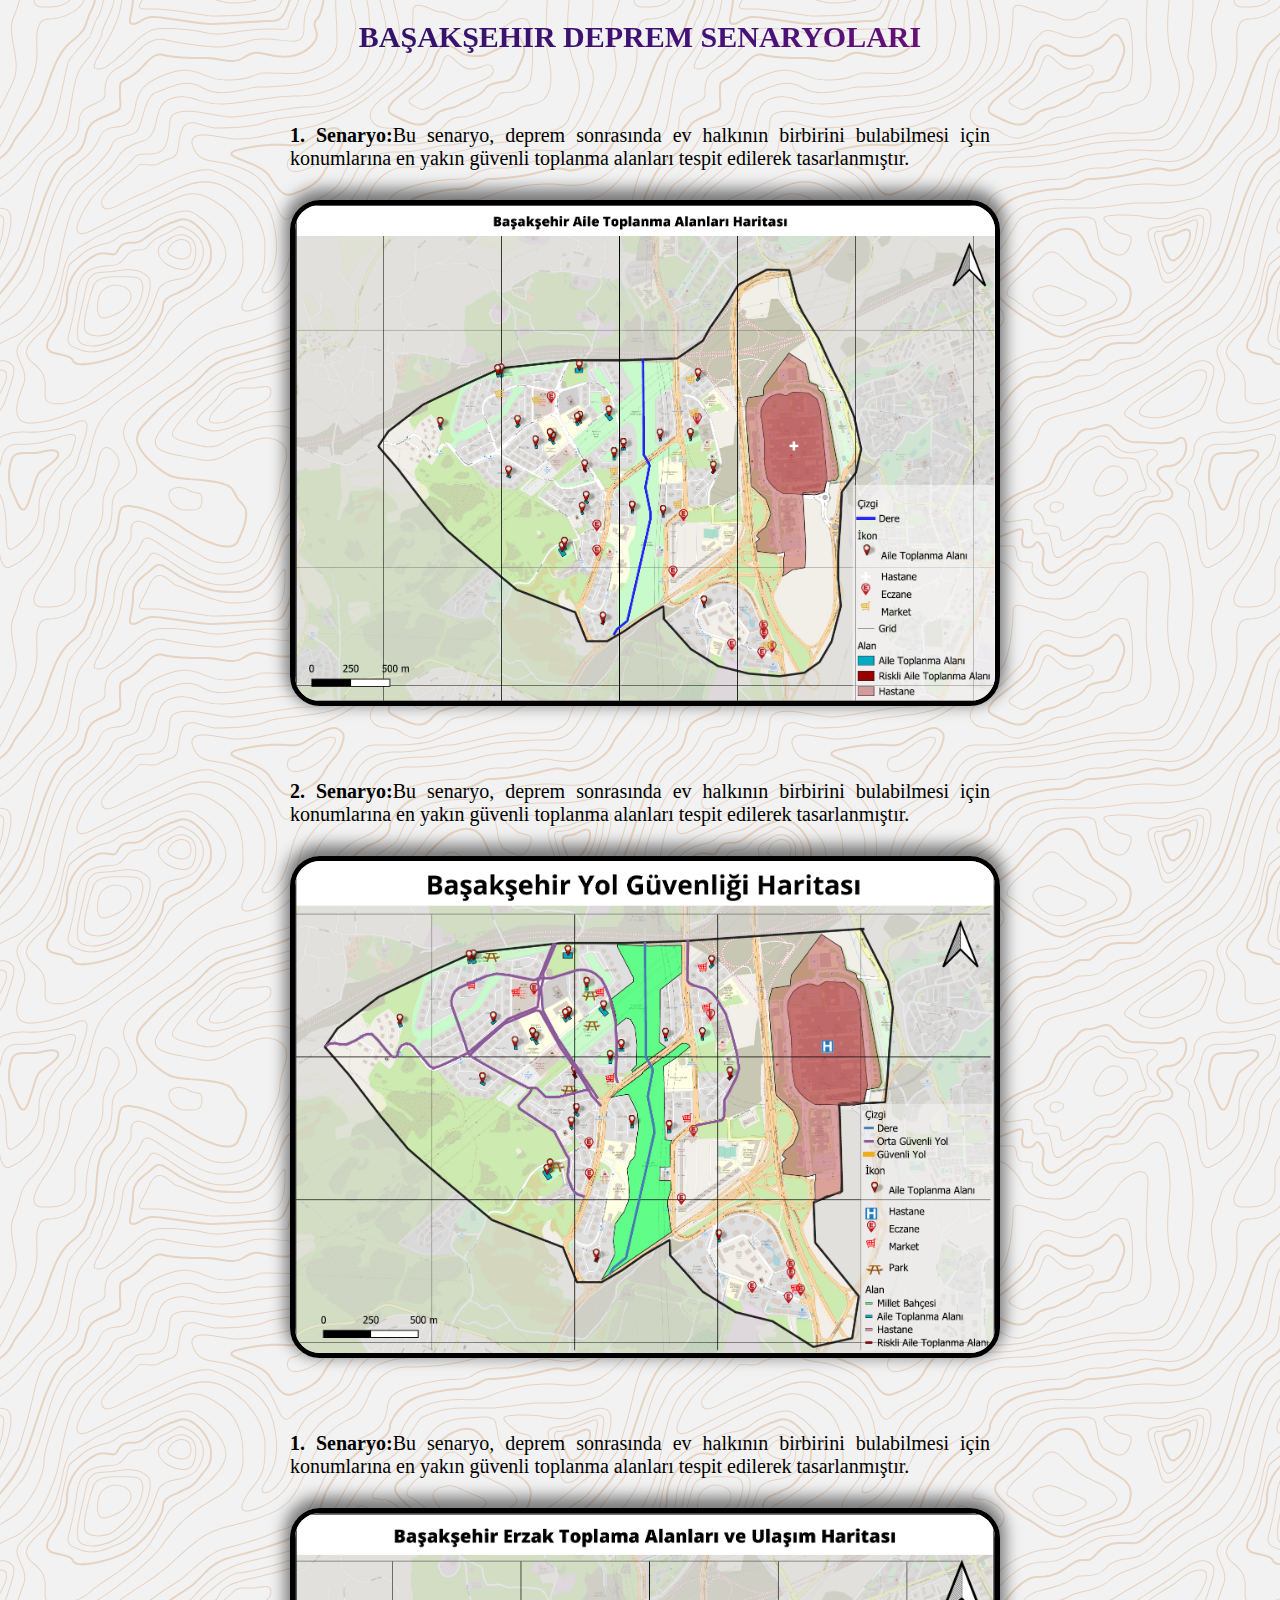
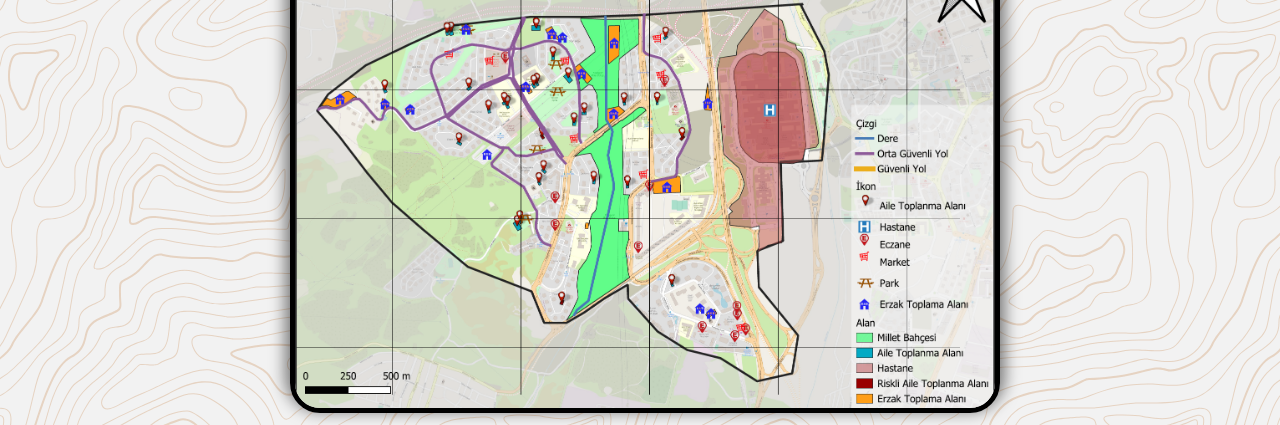
<file: main.html>
<!DOCTYPE html>
<html lang="en">
<head>
  <meta charset="UTF-8">
  <meta http-equiv="X-UA-Compatible" content="IE=edge">
  <meta name="viewport" content="width=device-width, initial-scale=1.0">
  <title>Depremden Kaçış</title>
  <link rel="stylesheet" type="text/css" href="index.css" />
</head>
<body>
  <h1 class="header">Başakşehir Deprem Senaryoları</h1>
  
  <div class="maps">
    <p class="st1"> <strong>1. Senaryo:</strong>Bu senaryo, deprem sonrasında ev halkının birbirini bulabilmesi için konumlarına en yakın güvenli toplanma alanları tespit edilerek tasarlanmıştır.</p>
    <img class="s1" src="Scenario1.png" />
    <p class="st1"> <strong>2. Senaryo:</strong>Bu senaryo, deprem sonrasında ev halkının birbirini bulabilmesi için konumlarına en yakın güvenli toplanma alanları tespit edilerek tasarlanmıştır.</p>
    <img class="s1" src="Scenario2.png" />
    <p class="st1"> <strong>1. Senaryo:</strong>Bu senaryo, deprem sonrasında ev halkının birbirini bulabilmesi için konumlarına en yakın güvenli toplanma alanları tespit edilerek tasarlanmıştır.</p>
    <img class="s1" src="Scenario3.png" />
  </div>
</body>
</html>
</file>
<file: index.css>
body {
  background-color: #f2f2f2;
background-image: url("data:image/svg+xml,%3Csvg xmlns='http://www.w3.org/2000/svg' width='600' height='600' viewBox='0 0 600 600'%3E%3Cpath fill='%23bc600e' fill-opacity='0.21' d='M600 325.1v-1.17c-6.5 3.83-13.06 7.64-14.68 8.64-10.6 6.56-18.57 12.56-24.68 19.09-5.58 5.95-12.44 10.06-22.42 14.15-1.45.6-2.96 1.2-4.83 1.9l-4.75 1.82c-9.78 3.75-14.8 6.27-18.98 10.1-4.23 3.88-9.65 6.6-16.77 8.84-1.95.6-3.99 1.17-6.47 1.8l-6.14 1.53c-5.29 1.35-8.3 2.37-10.54 3.78-3.08 1.92-6.63 3.26-12.74 5.03a384.1 384.1 0 0 1-4.82 1.36c-2.04.58-3.6 1.04-5.17 1.52a110.03 110.03 0 0 0-11.2 4.05c-2.7 1.15-5.5 3.93-8.78 8.4a157.68 157.68 0 0 0-6.15 9.2c-5.75 9.07-7.58 11.74-10.24 14.51a50.97 50.97 0 0 1-4.6 4.22c-2.33 1.9-10.39 7.54-11.81 8.74a14.68 14.68 0 0 0-3.67 4.15c-1.24 2.3-1.9 4.57-2.78 8.87-2.17 10.61-3.52 14.81-8.2 22.1-4.07 6.33-6.8 9.88-9.83 12.99-.47.48-.95.96-1.5 1.48l-3.75 3.56c-1.67 1.6-3.18 3.12-4.86 4.9a42.44 42.44 0 0 0-9.89 16.94c-2.5 8.13-2.72 15.47-1.76 27.22.47 5.82.51 6.36.51 8.18 0 10.51.12 17.53.63 25.78.24 4.05.56 7.8.97 11.22h.9c-1.13-9.58-1.5-21.83-1.5-37 0-1.86-.04-2.4-.52-8.26-.94-11.63-.72-18.87 1.73-26.85a41.44 41.44 0 0 1 9.65-16.55c1.67-1.76 3.18-3.27 4.83-4.85.63-.6 3.13-2.96 3.75-3.57a71.6 71.6 0 0 0 1.52-1.5c3.09-3.16 5.86-6.76 9.96-13.15 4.77-7.42 6.15-11.71 8.34-22.44.86-4.21 1.5-6.4 2.68-8.6.68-1.25 1.79-2.48 3.43-3.86 1.38-1.15 9.43-6.8 11.8-8.72 1.71-1.4 3.26-2.81 4.7-4.3 2.72-2.85 4.56-5.54 10.36-14.67a156.9 156.9 0 0 1 6.1-9.15c3.2-4.33 5.9-7.01 8.37-8.07 3.5-1.5 7.06-2.77 11.1-4.02a233.84 233.84 0 0 1 7.6-2.2l2.38-.67c6.19-1.79 9.81-3.16 12.98-5.15 2.14-1.33 5.08-2.33 10.27-3.65l6.14-1.53c2.5-.63 4.55-1.2 6.52-1.82 7.24-2.27 12.79-5.06 17.15-9.05 4.05-3.72 9-6.2 18.66-9.9l4.75-1.82c1.87-.72 3.39-1.31 4.85-1.91 10.1-4.15 17.07-8.32 22.76-14.4 6.05-6.45 13.95-12.4 24.49-18.92 1.56-.96 7.82-4.6 14.15-8.33v-64.58c-4 8.15-8.52 14.85-12.7 17.9-2.51 1.82-5.38 4.02-9.04 6.92a1063.87 1063.87 0 0 0-6.23 4.98l-1.27 1.02a2309.25 2309.25 0 0 1-4.87 3.9c-7.55 6-12.9 10.05-17.61 13.19-3.1 2.06-3.86 2.78-8.06 7.13-5.84 6.07-11.72 8.62-29.15 10.95-11.3 1.5-20.04 4.91-30.75 11.07-1.65.94-7.27 4.27-6.97 4.1-2.7 1.58-4.69 2.69-6.64 3.66-5.63 2.8-10.47 4.17-15.71 4.17-17.13 0-41.44 11.51-51.63 22.83-12.05 13.4-31.42 27.7-45.25 31.16-7.4 1.85-11.85 7.05-14.04 14.69-1.26 4.4-1.58 8.28-1.58 13.82 0 .82.01.98.24 3.63.45 5.18.35 8.72-.77 13.26-1.53 6.2-4.89 12.6-10.59 19.43-13.87 16.65-22.88 46.58-22.88 71.68 0 2.39.02 4.26.06 8.75.12 10.8.1 15.8-.22 21.95-.56 11.18-2.09 20.73-5 29.3h-1.05c2.94-8.56 4.49-18.12 5.05-29.35.31-6.13.34-11.1.22-21.9-.04-4.48-.06-6.36-.06-8.75 0-25.32 9.07-55.47 23.12-72.32 5.6-6.72 8.88-12.99 10.38-19.03 1.09-4.4 1.18-7.85.74-12.93-.23-2.7-.24-2.86-.24-3.72 0-5.62.32-9.57 1.62-14.1 2.28-7.95 6.97-13.44 14.76-15.39 13.6-3.4 32.82-17.59 44.75-30.84C409 360.14 433.58 348.5 451 348.5c5.07 0 9.77-1.33 15.26-4.07 1.93-.96 3.9-2.05 6.58-3.62-.3.18 5.33-3.16 6.98-4.11 10.82-6.21 19.66-9.67 31.11-11.2 17.23-2.3 22.9-4.75 28.57-10.64 4.25-4.41 5.04-5.16 8.22-7.28 4.68-3.11 10.01-7.14 17.55-13.14a1113.33 1113.33 0 0 0 4.86-3.89l1.28-1.02a4668.54 4668.54 0 0 1 6.23-4.98c3.67-2.9 6.55-5.12 9.07-6.95 4.37-3.19 9.16-10.56 13.29-19.4v66.9zm0-116.23c-.62.01-1.27.06-1.95.13-6.13.63-13.83 3.45-21.83 7.45-3.64 1.82-8.46 2.67-14.17 2.71-4.7.04-9.72-.47-14.73-1.33-1.7-.3-3.26-.61-4.67-.93a31.55 31.55 0 0 0-3.55-.57 273.4 273.4 0 0 0-16.66-.88c-10.42-.16-17.2.74-17.97 2.73-.38.97.6 2.55 3.03 4.87 1.01.97 2.22 2.03 4.04 3.55a1746.07 1746.07 0 0 0 4.79 4.02c1.39 1.2 3.1 1.92 5.5 2.5.7.16.86.2 2.64.54 3.53.7 5.03 1.25 6.15 2.63 1.41 1.76 1.4 4.54-.15 8.88-2.44 6.83-5.72 10.05-10.19 10.33-3.63.23-7.6-1.29-14.52-5.06-4.53-2.47-6.82-7.3-8.32-15.26-.17-.87-.32-1.78-.5-2.86l-.43-2.76c-1.05-6.58-1.9-9.2-3.73-10.11-.81-.4-1.59-.74-2.36-1-2.27-.77-4.6-1.02-8.1-.92-2.29.07-14.7 1-13.77.93-20.55 1.37-28.8 5.05-37.09 14.99a133.07 133.07 0 0 0-4.25 5.44l-2.3 3.09-2.51 3.32c-4.1 5.36-7.06 8.48-10.39 11.12-.65.52-1.33 1.04-2.13 1.62l-4.11 2.94a106.8 106.8 0 0 0-5.16 3.99c-4.55 3.74-9.74 8.6-16.25 15.38-8.25 8.58-11.78 13.54-11.7 15.95.07 1.65 1.64 2.11 6.79 2.38 1.61.09 2.15.12 2.98.2 2.95.24 5.09.73 6.81 1.68 7.48 4.15 11.63 7.26 13.95 11.58 3.3 6.15.8 12.88-8.89 20.26-8.28 6.3-11.1 10.37-11.31 14.96-.06 1.17 0 1.93.26 4.43.69 6.47.25 10.65-2.8 17.42a44.23 44.23 0 0 1-4.16 7.53c-2.82 3.97-5.47 5.74-10.6 7.69-.43.16-3.34 1.23-4.27 1.59-1.8.68-3.38 1.36-5.01 2.14-4.18 2-8.4 4.6-13.1 8.24-8.44 6.51-13.23 14.56-15.98 25.06-1.1 4.2-1.55 6.81-2.8 15.21-1.26 8.6-2.17 12.64-4.08 16.55-2.1 4.28-11.93 26.59-12.97 28.88a382.7 382.7 0 0 1-6.37 13.41c-4.07 8.11-7.61 14.07-10.73 17.81-5.38 6.46-8.98 14.37-13.77 28.42a810.14 810.14 0 0 0-1.89 5.6c-1.8 5.35-2.96 8.6-4.26 11.85-6.13 15.32-25.43 26.31-46.46 26.31-11.2 0-20.58-2.74-31.02-8.55-5.6-3.13-4.55-2.42-22.26-14.54-14.33-9.8-17.7-10.73-20.47-6.9-.37.5-1.81 2.74-1.83 2.77a52.24 52.24 0 0 1-4.94 5.9c-.73.79-5.52 5.87-6.97 7.45-2.38 2.6-4.3 4.81-5.98 6.93a45.6 45.6 0 0 0-5.08 7.66c-1.29 2.57-1.9 5.25-2.66 10.6a997.6 997.6 0 0 1-.46 3.18h-1l.47-3.32c.77-5.45 1.4-8.2 2.75-10.9a46.54 46.54 0 0 1 5.2-7.84c1.7-2.14 3.63-4.38 6.03-6.98 1.45-1.59 6.24-6.68 6.96-7.46a51.58 51.58 0 0 0 4.84-5.78s1.47-2.26 1.86-2.8c3.25-4.5 7.08-3.44 21.84 6.67 17.67 12.08 16.62 11.38 22.19 14.48 10.3 5.73 19.5 8.43 30.53 8.43 20.65 0 39.57-10.77 45.54-25.69a219.7 219.7 0 0 0 4.24-11.8 6752.32 6752.32 0 0 0 1.88-5.6c4.83-14.16 8.47-22.14 13.96-28.73 3.05-3.66 6.56-9.57 10.6-17.61 1.97-3.93 4.04-8.31 6.35-13.38 1.03-2.28 10.88-24.61 12.98-28.91 1.85-3.79 2.75-7.76 4-16.25 1.24-8.44 1.7-11.07 2.81-15.32 2.8-10.7 7.71-18.94 16.33-25.6a73.18 73.18 0 0 1 13.29-8.35c1.66-.8 3.27-1.48 5.08-2.18.94-.36 3.86-1.43 4.28-1.59 4.95-1.88 7.44-3.55 10.14-7.33 1.35-1.9 2.68-4.3 4.06-7.37 2.97-6.58 3.39-10.59 2.72-16.9a27.13 27.13 0 0 1-.27-4.58c.22-4.94 3.21-9.24 11.7-15.7 9.33-7.11 11.66-13.34 8.62-19-2.2-4.09-6.25-7.12-13.55-11.17-1.57-.88-3.6-1.33-6.42-1.57-.8-.07-1.34-.1-2.95-.19-5.77-.3-7.63-.85-7.72-3.34-.1-2.81 3.5-7.87 11.97-16.69 6.53-6.8 11.75-11.69 16.33-15.45 1.79-1.47 3.42-2.72 5.2-4.03l4.12-2.94c.79-.58 1.46-1.08 2.1-1.59 3.26-2.6 6.16-5.65 10.21-10.94a383.2 383.2 0 0 0 2.5-3.32l2.31-3.09c1.8-2.39 3.04-4 4.29-5.48 8.47-10.17 16.98-13.96 37.27-15.3-.44.02 12-.9 14.32-.98 3.62-.1 6.05.16 8.46.98.8.27 1.62.62 2.47 1.04 2.27 1.14 3.17 3.87 4.27 10.85l.44 2.76c.17 1.07.33 1.97.5 2.83 1.44 7.69 3.62 12.29 7.8 14.57 6.76 3.68 10.6 5.15 13.99 4.94 4-.25 6.99-3.17 9.3-9.67 1.45-4.04 1.46-6.49.32-7.92-.9-1.12-2.28-1.62-5.57-2.27a55.8 55.8 0 0 1-2.67-.55c-2.54-.6-4.39-1.4-5.93-2.71a252.63 252.63 0 0 0-4.78-4.01 84.35 84.35 0 0 1-4.08-3.6c-2.73-2.6-3.86-4.43-3.28-5.95 1.02-2.64 7.82-3.54 18.93-3.37a230.56 230.56 0 0 1 16.73.88c2.76.39 3.2.49 3.68.6 1.4.3 2.95.62 4.62.91a82.9 82.9 0 0 0 14.56 1.32c5.56-.04 10.24-.86 13.73-2.6 8.1-4.05 15.89-6.9 22.17-7.56.7-.07 1.4-.11 2.05-.13v1zm0-100.94v1.5c-8.62 16.05-17.27 29.55-23.65 35.92-3.19 3.2-7.62 4.9-13.54 5.56-4.45.48-8.28.4-19.18-.2-9.91-.55-15.32-.44-20.52.78a84.05 84.05 0 0 1-15 2.11l-2.25.14c-12.49.75-19.37 1.78-32.72 5.74-4.5 1.33-9.27 2.49-14.3 3.48a246.27 246.27 0 0 1-32.6 3.97c-7.56.45-13.21.57-20.24.57-5.4 0-11.9 1.61-18 5.18-8.3 4.87-15.06 12.87-19.53 24.5a68.57 68.57 0 0 1-4.56 9.8c-3.6 6.2-6.92 8.99-13.38 12.18l-4.03 1.96a64.48 64.48 0 0 0-15.16 10.25c-8.2 7.33-13.72 16.63-22.54 35.6l-2.08 4.49c-7.3 15.7-11.5 23.3-17.35 29.87-7.7 8.66-20.25 14.42-40.31 20.08-4.37 1.23-19.04 5.08-19.24 5.13-6.92 1.87-11.68 3.34-15.63 4.92-10.55 4.22-18.71 10.52-36.38 26.52l-1.7 1.54c-8.58 7.76-13.41 11.9-18.81 15.88-3.95 2.9-8 5.67-12.97 8.91-2.06 1.34-10.3 6.6-12.33 7.94-11.52 7.5-18.53 13.04-24.62 20.08a62.01 62.01 0 0 0-6.44 8.85c-4.13 6.91-6.27 13.15-9.2 25.11l-1.54 6.26c-.6 2.45-1.15 4.54-1.72 6.58-2.97 10.7-6.9 17.36-14.78 26.91L69.6 491a148.51 148.51 0 0 0-4.19 5.3 23.9 23.9 0 0 0-3.44 6.28c-1.16 3.23-1.52 5.9-1.87 11.94-.58 10.05-1.42 15.04-4.63 22.67-1.57 3.72-5.66 14.02-6.41 15.8a73.46 73.46 0 0 1-3.57 7.4c-2.88 5.14-6.71 10.12-13.12 16.95-5.96 6.36-8.87 10.9-10.61 16a56.88 56.88 0 0 0-1.38 4.82l-.46 1.84h-1.03l.52-2.08c.52-2.09.92-3.49 1.4-4.9 1.8-5.25 4.78-9.9 10.84-16.36 6.35-6.78 10.13-11.7 12.97-16.77a72.5 72.5 0 0 0 3.52-7.29c.75-1.76 4.84-12.06 6.4-15.8 3.17-7.5 3.99-12.4 4.56-22.33.35-6.14.72-8.88 1.93-12.23a24.9 24.9 0 0 1 3.58-6.54c1.27-1.7 2.6-3.37 4.22-5.34l4.11-4.95c7.8-9.46 11.66-16 14.59-26.54.56-2.04 1.1-4.12 1.71-6.56l1.53-6.26c2.96-12.04 5.13-18.36 9.32-25.39 1.84-3.08 4-6.05 6.54-8.99 6.17-7.12 13.24-12.7 24.83-20.26 2.05-1.33 10.28-6.6 12.33-7.94 4.96-3.22 9-5.98 12.92-8.87 5.37-3.95 10.19-8.08 18.74-15.82l1.7-1.54c17.76-16.09 25.98-22.43 36.67-26.7 4-1.6 8.8-3.09 15.75-4.96.21-.06 14.87-3.9 19.22-5.13 19.9-5.61 32.32-11.31 39.85-19.78 5.76-6.48 9.93-14.02 17.18-29.64l2.09-4.5c8.87-19.07 14.44-28.46 22.77-35.9a65.48 65.48 0 0 1 15.38-10.4l4.04-1.97c6.3-3.1 9.47-5.77 12.96-11.77a67.6 67.6 0 0 0 4.48-9.67c4.56-11.84 11.47-20.02 19.97-25 6.25-3.66 12.93-5.32 18.5-5.32 7.01 0 12.65-.12 20.17-.57a245.3 245.3 0 0 0 32.47-3.96c5-.98 9.75-2.13 14.22-3.45 13.43-3.98 20.38-5.02 32.94-5.78l2.24-.14c5.76-.37 9.8-.9 14.85-2.09 5.31-1.25 10.79-1.35 22.6-.7 9.04.5 12.84.58 17.21.1 5.71-.62 9.94-2.26 12.95-5.26 6.44-6.45 15.3-20.37 24.35-36.72zm0 450.21c-1.28-4.6-2.2-10.55-3.33-20.25l-.24-2.04-.23-2.03c-1.82-15.7-3.07-21.98-5.55-24.47-2.46-2.46-3.04-5.03-2.52-8.64.1-.6.18-1.1.39-2.15.69-3.54.77-5.04.08-6.84-.91-2.38-3.31-4.41-7.79-6.26-5.08-2.09-6.52-4.84-4.89-8.44.66-1.45 1.79-3.02 3.52-5.01 1.04-1.2 5.48-5.96 5.08-5.53 6.15-6.7 8.98-11.34 8.98-16.48a15.2 15.2 0 0 1 6.5-12.89v1.26a14.17 14.17 0 0 0-5.5 11.63c0 5.47-2.93 10.29-9.24 17.16.38-.42-4.04 4.33-5.07 5.5-1.67 1.93-2.75 3.43-3.36 4.77-1.37 3.04-.23 5.22 4.36 7.1 4.71 1.95 7.32 4.16 8.34 6.83.78 2.04.7 3.67-.03 7.4-.2 1.03-.3 1.51-.38 2.09-.48 3.33.03 5.59 2.23 7.8 2.74 2.74 3.98 8.96 5.84 25.06l.24 2.03.23 2.04c.82 7.01 1.53 12.06 2.34 16.03v4.33zm0-62.16c-1.4-3.13-4.43-9.9-4.95-11.17-1.02-2.53-1.25-3.8-.91-5.18.2-.84 2.05-4.68 2.32-5.33a70.79 70.79 0 0 0 3.54-11.2v3.99a62.82 62.82 0 0 1-2.62 7.6c-.31.75-2.09 4.46-2.27 5.18-.28 1.12-.08 2.22.87 4.57.41 1.02 2.5 5.7 4.02 9.09v2.45zm0-85.09c-1.65 1.66-3.66 2.9-6.4 4.13-.25.1-13.97 5.47-20.4 8.43-9.35 4.32-16.7 5.9-23.03 5.25-5.08-.53-9.02-2.25-14.77-5.92l-3.2-2.07a77.4 77.4 0 0 0-5.44-3.27c-4.05-2.18-3.25-5.8 1.47-10.47 3.71-3.68 9.6-7.93 18.73-13.8l4.46-2.82c17.95-11.33 18.22-11.5 22.27-14.74 11.25-9 19.69-14.02 26.31-15.1v1.02c-6.37 1.1-14.62 6-25.69 14.86-4.1 3.28-4.34 3.44-22.36 14.8a652.4 652.4 0 0 0-4.45 2.83c-9.07 5.83-14.92 10.05-18.57 13.66-4.31 4.28-4.95 7.13-1.7 8.88 1.7.91 3.29 1.88 5.5 3.3l3.2 2.08c5.64 3.59 9.45 5.25 14.34 5.76 6.13.64 13.32-.9 22.52-5.15 6.46-2.98 20.18-8.35 20.4-8.44 3.04-1.37 5.1-2.71 6.81-4.69v1.47zm0-41.37v1c-6.56.26-12.11 3.13-19.71 9.08l-4.63 3.68a51.87 51.87 0 0 1-4.4 3.14c-.82.52-5.51 3.33-6.22 3.76-3.31 2-6.15 3.8-8.87 5.6a112.61 112.61 0 0 0-8.16 5.92c-4.61 3.72-7.4 6.9-7.97 9.35-.63 2.67 1.48 4.53 7.05 5.46 10.7 1.78 20.92-.05 30.45-4.65a61.96 61.96 0 0 0 17.1-12.2 41.8 41.8 0 0 0 5.36-7.42v1.92a38.94 38.94 0 0 1-4.64 6.19 62.95 62.95 0 0 1-17.39 12.41c-9.7 4.68-20.13 6.55-31.05 4.73-6.06-1-8.65-3.29-7.85-6.67.64-2.74 3.53-6.05 8.31-9.9 2.35-1.9 5.1-3.88 8.24-5.97 2.73-1.82 5.58-3.61 8.9-5.62.72-.44 5.4-3.24 6.22-3.75 1.26-.8 2.6-1.76 4.3-3.09.8-.62 3.9-3.1 4.63-3.67 7.77-6.1 13.49-9.04 20.33-9.3zm0-154.6v1c-1.75-.24-4.3.23-7.82 1.55-10.01 3.75-13.8 5.07-19.15 6.76-1.78.56-2.63.83-3.87 1.24-1.48.5-3.16.76-6.74 1.16a1550.34 1550.34 0 0 0-2.64.3c-7.8.94-11.28 2.47-11.28 6.07 0 4.45 2.89 13.18 7.96 25.81a57.34 57.34 0 0 1 2.33 7.6 258.32 258.32 0 0 1 .84 3.46c1.86 7.62 3.17 10.71 5.56 11.67 2.21.88 4.7.6 7.47-.72 3.48-1.69 7.22-4.94 11.2-9.47 1.52-1.7 2.97-3.49 4.59-5.57l3.16-4.1c2.59-3.23 6.07-12.21 8.39-20.23v3.45c-2.29 7.2-5.27 14.5-7.61 17.41-.44.55-2.67 3.46-3.15 4.09-1.63 2.1-3.1 3.9-4.62 5.62-4.08 4.61-7.9 7.94-11.53 9.7-2.99 1.44-5.77 1.75-8.28.74-2.84-1.13-4.2-4.34-6.15-12.35a2097.48 2097.48 0 0 1-.84-3.46c-.8-3.2-1.47-5.45-2.28-7.46-5.14-12.8-8.04-21.55-8.04-26.19 0-4.37 3.84-6.06 12.16-7.07a160.9 160.9 0 0 1 2.65-.3c3.5-.39 5.15-.64 6.53-1.1 1.26-.42 2.1-.7 3.88-1.26 5.34-1.68 9.11-3 19.1-6.74 3.53-1.32 6.22-1.84 8.18-1.61zM0 292c10.13-11.31 18.13-23.2 23.07-35.39 3.3-8.14 6.09-16.12 10.81-30.55l1.59-4.84c6.53-19.94 10.11-29.82 14.77-39.56 6.07-12.72 12.55-21.18 20.27-25.54 6.66-3.76 10.2-7.86 12.22-13.15a46.6 46.6 0 0 0 1.86-6.58c1.23-5.2 2.05-7.59 3.93-10.36 2.45-3.62 6.27-6.53 12.1-8.96 15.78-6.58 16.73-7.04 18.05-9.01.65-.98.83-2.15.74-4.51-.03-.73-.23-3.82-.24-4A93.8 93.8 0 0 1 119 94c0-10.04.18-11.37 2.37-13.15.52-.42 1.13-.8 2.07-1.3.27-.14 2.18-1.12 2.84-1.48a68.4 68.4 0 0 0 9.12-5.87c2.06-1.54 2.64-2.14 8.01-7.93 3.78-4.09 6.21-6.36 8.96-8.12 3.64-2.33 7.2-3.12 10.9-2.11 4.4 1.2 10.81 2 18.78 2.46 6.9.4 12.9.5 21.95.5 4.87 0 8.97.47 15.4 1.57 7.77 1.33 9.3 1.54 12.38 1.54 4.05 0 7.43-.88 10.68-2.95 5.06-3.22 8.11-4.67 11.2-5.2 3.62-.64 4.77-.46 16.55 2.06 17.26 3.7 30.85 1.36 41.06-9.7 5.1-5.53 5.48-8.9 3.48-14.8-.83-2.42-1.03-3.1-1.17-4.3-.29-2.52.5-4.71 2.71-6.93 2.65-2.65 4.72-9.17 6.22-18.29h2.03c-1.56 9.71-3.77 16.65-6.83 19.7-1.79 1.8-2.36 3.39-2.14 5.28.11 1 .3 1.63 1.07 3.9 2.22 6.53 1.76 10.66-3.9 16.8-10.77 11.66-25.07 14.13-42.95 10.3-11.42-2.45-12.55-2.62-15.78-2.06-2.77.48-5.62 1.84-10.47 4.92a20.93 20.93 0 0 1-11.76 3.27c-3.25 0-4.81-.22-12.73-1.57C212.74 59.46 208.73 59 204 59c-9.1 0-15.11-.1-22.07-.5-8.09-.47-14.62-1.29-19.2-2.54-5.62-1.53-10.17 1.38-17.85 9.66-5.5 5.94-6.08 6.53-8.28 8.18a70.38 70.38 0 0 1-9.38 6.03c-.68.37-2.58 1.35-2.84 1.49-.84.44-1.35.76-1.75 1.08C121.16 83.6 121 84.8 121 94c0 1.85.06 3.54.17 5.44 0 .17.2 3.28.24 4.03.1 2.75-.13 4.29-1.08 5.71-1.67 2.5-2.27 2.8-18.95 9.74-5.48 2.29-8.99 4.96-11.2 8.24-1.71 2.51-2.47 4.73-3.64 9.7-.83 3.5-1.21 4.92-1.94 6.83-2.18 5.73-6.05 10.19-13.1 14.18-7.3 4.12-13.55 12.28-19.46 24.66-4.6 9.64-8.17 19.46-14.67 39.32l-1.58 4.84c-4.75 14.47-7.54 22.48-10.86 30.69-5.28 13.01-13.95 25.65-24.93 37.6v-2.97zm0 78v-.5l1-.01c6.32 0 7.47 5.2 4.6 13.36a60.36 60.36 0 0 1-5.6 11.3v-1.92a57.76 57.76 0 0 0 4.65-9.72c2.69-7.6 1.71-12.02-3.65-12.02-.34 0-.67 0-1 .02v-46.59a340.96 340.96 0 0 0 13.71-8.34c13.66-9.46 29.79-37.6 29.79-53.59 0-18.1 21.57-72.64 32.23-79.42 12.71-8.09 32.24-27.96 35.8-37.75 1.93-5.3 5.5-7.27 14.42-9.37 6.15-1.44 8.64-2.42 10.67-4.79 1.5-1.74 2.72-4.79 4.33-10.3.23-.78 1.9-6.68 2.43-8.46 3.62-12.08 7.3-18.49 13.47-20.39 2.5-.76 3.03-.98 9.74-3.7 7.49-3.03 11.97-4.43 17.12-4.92 6.75-.65 13.13.75 19.55 4.67 5.43 3.32 12.19 4.72 20.17 4.56 6.03-.12 12.2-1.07 19.83-2.8 1.82-.4 7.38-1.74 8.26-1.94 2.69-.6 4.34-.89 5.48-.89 4.97 0 8.93-.05 14.2-.27 7.9-.32 15.56-.92 22.75-1.88 8.5-1.14 15.9-2.73 21.88-4.82 18.9-6.62 32.64-18.3 33.67-27.59.29-2.56.4-2.96 2.79-11.11 2.33-7.95 3.21-12.93 2.72-18.23-.2-2.24-.69-4.38-1.48-6.42-1.5-3.92-2.63-9.4-3.43-16.18h.9c.77 6.47 1.89 11.72 3.47 15.82a24.93 24.93 0 0 1 1.54 6.69c.5 5.46-.4 10.54-2.77 18.6-2.36 8.06-2.47 8.47-2.74 10.95-1.09 9.75-15.1 21.68-34.33 28.41-6.06 2.12-13.52 3.72-22.09 4.87-7.22.96-14.92 1.57-22.83 1.89-5.3.21-9.27.27-14.25.27-1.04 0-2.64.27-5.26.87-.87.2-6.43 1.53-8.26 1.94-7.68 1.73-13.92 2.7-20.03 2.82-8.15.17-15.1-1.27-20.71-4.7-6.23-3.81-12.4-5.16-18.93-4.54-5.04.48-9.44 1.86-16.84 4.86-6.75 2.74-7.29 2.95-9.82 3.73-5.73 1.76-9.28 7.96-12.81 19.72-.53 1.77-2.2 7.66-2.43 8.46-1.66 5.65-2.91 8.78-4.53 10.67-2.22 2.58-4.84 3.62-12.01 5.3-7.8 1.83-11.13 3.66-12.9 8.54-3.65 10.04-23.32 30.06-36.2 38.25C65.94 190 44.5 244.2 44.5 262c0 16.34-16.3 44.78-30.22 54.41-2.14 1.48-8.24 5.12-14.28 8.68v-1.16 46.09zm0-173.7v-1.11c7.42-3.82 14.55-10.23 21.84-18.98 3.8-4.56 14.21-18.78 15.79-20.55 1.8-2.04 4.06-3.96 7.42-6.45 1.08-.8 4.92-3.57 5.49-3.99 9.36-6.85 14-11.96 15.98-19.36.8-2.98 1.54-6.78 2.46-12.3.23-1.44 2-12.46 2.56-15.79 2.87-16.77 5.73-26.79 10.07-32.1C92.46 52.43 101.5 38.13 101.5 33c0-2.54.34-3.35 6.05-15.71.68-1.49 1.25-2.74 1.77-3.93 2.5-5.75 3.9-10.04 4.14-13.36h1c-.23 3.48-1.66 7.87-4.23 13.76-.52 1.2-1.09 2.45-1.78 3.95-5.54 12.01-5.95 12.99-5.95 15.29 0 5.47-9.09 19.84-20.11 33.31-4.2 5.12-7.03 15.06-9.86 31.64-.57 3.33-2.33 14.33-2.57 15.78-.92 5.56-1.67 9.38-2.48 12.4-2.05 7.68-6.82 12.93-16.35 19.91l-5.49 3.98c-3.3 2.45-5.51 4.34-7.27 6.31-1.53 1.73-11.94 15.93-15.76 20.53-7.52 9.02-14.88 15.6-22.61 19.46zm0 361.83v-4.33c.48 2.36 1 4.35 1.6 6.15 2 6.03 4.6 8.26 8.19 6.59C28.76 557.69 43.5 542.4 43.5 527c0-16.2 6.37-31.99 17.1-46.3 1.88-2.5 3.66-4.4 5.53-6 .73-.62 1.45-1.18 2.3-1.8l2-1.43c3.68-2.68 5.32-5.28 7.08-12.59.75-3.07 1.38-5.02 4.2-13.26l.63-1.88c3.24-9.58 4.56-14.97 4.17-18.65-.48-4.43-3.8-5.23-11.3-1.64a81.12 81.12 0 0 1-9.15 3.7c-13.89 4.67-26.96 5.8-42.66 5.42l-1.95-.05-1.45-.02a39.8 39.8 0 0 0-15.05 2.96A21.81 21.81 0 0 0 0 438.37v-1.26a23.55 23.55 0 0 1 4.55-2.57 40.77 40.77 0 0 1 16.92-3.02l1.95.05c15.6.38 28.57-.75 42.32-5.37a80.12 80.12 0 0 0 9.04-3.65c8.04-3.84 12.16-2.85 12.72 2.43.42 3.89-.92 9.34-4.21 19.08l-.64 1.88c-2.8 8.2-3.43 10.15-4.16 13.18-1.82 7.52-3.59 10.34-7.47 13.16l-2 1.43c-.84.6-1.54 1.15-2.25 1.75a35.45 35.45 0 0 0-5.37 5.84c-10.61 14.15-16.9 29.74-16.9 45.7 0 15.88-15 31.45-34.29 40.45-4.3 2.01-7.39-.66-9.56-7.18-.23-.68-.44-1.39-.65-2.13zm0-62.16v-2.45l1.46 3.27c2.1 4.8 3.46 10.33 4.26 16.77.66 5.3.84 9.3 1.04 18.5.2 9.32.5 12.75 1.63 15.05 1.28 2.6 3.67 2.35 8.29-1.5 17.14-14.3 21.82-22.9 21.82-38.62 0-7.17 1.1-12.39 3.7-17.68 2.27-4.67 3.65-6.62 13.4-19.62a69.8 69.8 0 0 1 7.6-8.79 44.76 44.76 0 0 1 3.54-3.06c.38-.3.64-.52.89-.74a10.47 10.47 0 0 0 2.63-3.32 35.78 35.78 0 0 0 2.26-5.94l.37-1.2.36-1.15c.29-.91.48-1.55.66-2.16.45-1.53.74-2.68.91-3.66.38-2.2.12-3.49-.85-4.15-2.35-1.61-9.28-.24-23.8 4.94-9.54 3.4-16.12 4.17-27.85 4.26-7.71.06-10.43.4-13.25 2.12-3.48 2.12-5.84 6.4-7.58 14.26-.5 2.2-.99 4.19-1.49 5.98v-3.98l.51-2.22c1.8-8.1 4.28-12.6 8.04-14.9 3.04-1.85 5.86-2.2 13.77-2.26 11.61-.09 18.1-.84 27.51-4.2 14.93-5.32 21.95-6.71 24.7-4.83 1.38.94 1.71 2.6 1.28 5.15a33.69 33.69 0 0 1-.94 3.78l-.66 2.17-.36 1.15-.37 1.2a36.64 36.64 0 0 1-2.33 6.1c-.8 1.53-1.61 2.52-2.86 3.61l-.92.77-1.02.83c-.9.74-1.65 1.4-2.47 2.18a68.84 68.84 0 0 0-7.48 8.66c-9.7 12.93-11.07 14.87-13.31 19.46-2.52 5.15-3.59 10.22-3.59 17.24 0 16.04-4.82 24.91-22.18 39.38-5.04 4.2-8.18 4.55-9.83 1.18-1.22-2.5-1.52-5.94-1.73-15.47-.2-9.16-.38-13.15-1.03-18.4-.79-6.34-2.12-11.8-4.19-16.49L0 495.98zM379.27 0h1.04l1.5 5.26c3.28 11.56 4.89 19.33 5.26 27.8.49 11.01-1.52 21.26-6.63 31.17-7.8 15.13-20.47 26.5-36.22 34.1-12.38 5.96-26.12 9.17-36.22 9.17-6.84 0-17.24 1.38-37.27 4.62l-2.27.37c-24.5 3.99-31.65 5-37.46 5-3.49 0-4.08-.08-19.54-2.8-3.56-.64-6.32-1.1-9-1.5-20.23-2.96-31-1.2-31.96 7.86-.1.85-.18 1.72-.29 2.81l-.27 2.73c-1.1 10.9-2.02 15.73-4.31 19.96-2.9 5.34-7.77 7.95-15.63 7.95-10.2 0-12.92.6-15.5 3.17.52-.51-5.03 5.85-8.16 8.7-2.75 2.5-14.32 12.55-15.77 13.83a341.27 341.27 0 0 0-6.54 5.92c-6.97 6.49-11.81 11.76-14.6 16.15-5.92 9.3-10.48 18.04-11.69 24.08-1.66 8.3 3.67 9.54 19.02 1.21a626.23 626.23 0 0 1 44.54-21.9c3.5-1.56 14.04-6.2 15.68-6.95 5.05-2.25 8.3-3.8 10.78-5.15l1.95-1.07 2.18-1.18c1.76-.94 3.38-1.76 5-2.55 18.1-8.72 34.48-10.46 50.33-1.2 22.89 13.34 38.28 37.02 38.28 56.44 0 19.12-.73 25.13-5.18 33.2a45.32 45.32 0 0 1-4.94 7.12c-6.47 7.77-11.81 16.2-12.76 21.27-1.2 6.34 4.69 7.03 20.17-.05 13.31-6.08 22.4-14.95 28.5-26.32a80.51 80.51 0 0 0 6.1-15.13c.9-2.98 3.17-11.65 3.41-12.48a29.02 29.02 0 0 1 1.75-4.83c7.47-14.93 21.09-30.5 36.25-37.24 7.61-3.38 13-9.65 19.4-20.79.84-1.48 4.26-7.64 5.14-9.17 3.52-6.1 6.22-9.7 9.37-11.98 10.15-7.4 28.7-11.1 50.29-11.1 7.52 0 16.54-1.24 27.51-3.58a420.1 420.1 0 0 0 14.96-3.52c-1.3.33 15.54-3.98 19.42-4.89 14.15-3.33 41.07-5.01 64.11-5.01 17.36 0 27.82-9.23 38.53-38.67 6.62-18.21 6.62-26.37 2.69-34.35l-1.18-2.37A13.36 13.36 0 0 1 587.5 58c0-4.03 0-4.01 2.5-24.56.46-3.73.8-6.74 1.12-9.64.9-8.45 1.38-15.2 1.38-20.8 0-.94-.02-1.94-.04-3h1c.03 1.06.04 2.06.04 3 0 5.65-.48 12.43-1.39 20.9-.3 2.91-.66 5.93-1.11 9.66-2.5 20.45-2.5 20.47-2.5 24.44 0 1.97.45 3.57 1.45 5.68.24.51 1.16 2.35 1.17 2.36 4.06 8.24 4.06 16.68-2.65 35.13-10.84 29.8-21.63 39.33-39.47 39.33-22.96 0-49.83 1.68-63.89 4.99-3.86.9-20.69 5.2-19.4 4.88a421.05 421.05 0 0 1-14.99 3.53c-11.04 2.35-20.11 3.6-27.72 3.6-21.4 0-39.76 3.67-49.7 10.9-3 2.19-5.64 5.7-9.1 11.68-.87 1.52-4.29 7.68-5.14 9.17-6.49 11.3-12 17.71-19.86 21.2-14.9 6.63-28.38 22.03-35.75 36.77a28.17 28.17 0 0 0-1.69 4.67c-.23.8-2.5 9.49-3.4 12.5a81.48 81.48 0 0 1-6.19 15.3c-6.2 11.56-15.44 20.58-28.96 26.76-16.1 7.36-23 6.55-21.58-1.04 1-5.29 6.4-13.83 12.99-21.73a44.33 44.33 0 0 0 4.82-6.96c4.35-7.88 5.06-13.77 5.06-32.72 0-19.04-15.19-42.4-37.72-55.55-15.57-9.08-31.62-7.38-49.45 1.21a132.9 132.9 0 0 0-7.14 3.71l-1.95 1.07a158.83 158.83 0 0 1-10.85 5.19c-1.65.74-12.18 5.38-15.69 6.95a625.25 625.25 0 0 0-44.46 21.86c-15.95 8.66-22.37 7.16-20.48-2.29 1.24-6.2 5.83-15.02 11.82-24.42 2.85-4.48 7.74-9.8 14.77-16.34 1.98-1.85 4.12-3.79 6.56-5.94 1.46-1.29 13.02-11.33 15.75-13.82 3.09-2.8 8.6-9.14 8.14-8.67 2.82-2.82 5.75-3.46 16.2-3.46 7.5 0 12.04-2.43 14.75-7.42 2.2-4.07 3.11-8.84 4.2-19.59l.26-2.73.3-2.81c.56-5.42 4.47-8.5 11.23-9.6 5.44-.88 12.51-.51 21.86.86 2.7.4 5.47.86 9.04 1.49 15.33 2.7 15.96 2.8 19.36 2.8 5.73 0 12.9-1.03 37.3-5l2.27-.36c20.1-3.26 30.52-4.64 37.43-4.64 9.95 0 23.54-3.18 35.78-9.08 15.57-7.5 28.09-18.73 35.78-33.65 5.02-9.75 7-19.82 6.51-30.67-.37-8.37-1.96-16.08-5.23-27.57L379.27 0zm13.68 0h1.02c.78 3.9 1.92 8.7 3.51 14.88 3.63 14.05 3.06 27.03-.75 38.77a61 61 0 0 1-11.35 20.68 138.36 138.36 0 0 1-19.32 18.77c-11.32 9.02-23.36 15.49-35.95 18.39a258.63 258.63 0 0 1-22.57 4.07c-3.17.44-6.36.85-10.3 1.32l-9.39 1.12c-11.53 1.41-17.45 2.55-21.64 4.46-9.28 4.21-28.35 6.04-49.21 6.04-1.37 0-2.8-.12-4.3-.35-2.62-.41-5-1.03-9.14-2.29-7.34-2.21-9.63-2.75-12.63-2.56-3.9.23-6.63 2.29-8.47 6.89-1.86 4.66-2.42 7.53-3.34 14.98-1.1 8.98-2.87 12.12-9.97 14.3a40.12 40.12 0 0 0-6.8 2.66c-.63.33-1.16.64-1.76 1.02l-1.34.86c-1.9 1.14-3.86 1.49-9.25 1.49-3.2 0-8.83-.55-9.51-.39-1.22.28-.75-.14-7.14 6.24-1.5 1.5-3.49 3.18-6.32 5.37-1.52 1.18-7.16 5.43-7.94 6.03-4.96 3.78-8.33 6.6-11.06 9.38-4.88 4.98-6.85 9.15-5.56 12.7 1.34 3.67 4.07 4.42 8.9 2.82a55.72 55.72 0 0 0 7.77-3.48c1.5-.77 7.78-4.13 9.37-4.96a116.8 116.8 0 0 1 12.31-5.68 162.2 162.2 0 0 0 11.04-4.84c2.04-.97 10.74-5.16 13-6.22 4.41-2.1 8.1-3.78 11.65-5.29 17.14-7.3 29.32-9.9 37.67-6.65l5.43 2.1c2.3.88 4.17 1.62 6.02 2.38a150.9 150.9 0 0 1 13.07 6c18.34 9.63 30.35 22.13 34.79 39.87 6.96 27.85 3.6 45.53-8.08 62.4-3.97 5.75-3.52 9.2.06 8.97 4.14-.28 10.21-4.95 15.11-12.52 3.1-4.8 5.1-10.45 8.05-21.53l1.69-6.35c.66-2.47 1.24-4.52 1.83-6.5 4.93-16.56 11-27.28 21.56-34.76 7.15-5.06 23.73-15.5 25.48-16.75 6.74-4.81 10.53-9.44 14.34-18 7.74-17.44 21.09-24.34 44.47-24.34 9.36 0 17.91-1.13 29.53-3.49a624.86 624.86 0 0 0 6.2-1.28c2.4-.5 4.07-.84 5.66-1.13 4.03-.74 7.04-1.1 9.61-1.1 4.44 0 9.39-1 31.39-5.99l2.95-.66c16.34-3.67 25.64-5.35 31.66-5.35 1.54 0 2.4.01 6.4.1 7.8.15 12.27.13 17.33-.2 16.41-1.06 26.73-5.36 29.8-14.56a87.1 87.1 0 0 1 3.55-8.83c-.15.31 2.29-4.96 2.9-6.38 5.38-12.3 5.57-21.92-1.44-39.44a86.4 86.4 0 0 1-5.26-20.72c-1.61-11.98-1.38-23.14.1-40.35l.2-2.12h1l-.2 2.2c-1.48 17.15-1.7 28.24-.11 40.14a85.4 85.4 0 0 0 5.2 20.47c7.1 17.78 6.91 27.67 1.43 40.22-.62 1.43-3.06 6.72-2.91 6.4a86.17 86.17 0 0 0-3.52 8.73c-3.23 9.72-13.9 14.15-30.68 15.24-5.1.33-9.58.35-17.42.2-3.98-.09-4.84-.1-6.37-.1-5.91 0-15.18 1.67-31.44 5.32l-2.95.67c-22.16 5.02-27.05 6.01-31.61 6.01-2.5 0-5.45.36-9.43 1.09-1.58.29-3.25.62-5.64 1.11a4894.21 4894.21 0 0 0-6.2 1.29c-11.68 2.37-20.3 3.51-29.73 3.51-23.02 0-36 6.71-43.53 23.66-3.9 8.8-7.82 13.58-14.7 18.5-1.78 1.27-18.36 11.7-25.48 16.75-10.34 7.32-16.3 17.87-21.19 34.23-.58 1.96-1.15 4-1.82 6.47l-1.69 6.35c-2.98 11.18-5 16.9-8.17 21.81-5.05 7.81-11.37 12.68-15.89 12.98-4.7.31-5.3-4.23-.94-10.53 11.52-16.64 14.82-34.03 7.92-61.6-4.35-17.42-16.16-29.72-34.27-39.22-4-2.1-8.2-4-12.99-5.97-1.84-.75-3.7-1.49-6-2.38l-5.43-2.08c-8.03-3.12-20.02-.58-36.92 6.63-3.52 1.5-7.21 3.19-11.61 5.27l-13 6.22c-4.71 2.22-8.16 3.75-11.11 4.88a115.87 115.87 0 0 0-12.21 5.63c-1.58.83-7.86 4.18-9.37 4.96a56.55 56.55 0 0 1-7.9 3.54c-5.3 1.75-8.62.85-10.17-3.43-1.46-4.02.66-8.5 5.8-13.74 2.75-2.82 6.16-5.66 11.15-9.48.79-.6 6.43-4.85 7.94-6.02a66.96 66.96 0 0 0 6.23-5.28c6.74-6.74 6.1-6.16 7.61-6.51.87-.2 6.69.36 9.74.36 5.22 0 7.03-.32 8.74-1.35l1.31-.84c.62-.4 1.18-.72 1.84-1.07a41.07 41.07 0 0 1 6.96-2.72c6.64-2.04 8.22-4.84 9.28-13.47.93-7.53 1.5-10.47 3.4-15.24 1.99-4.95 5.04-7.26 9.34-7.51 3.17-.2 5.5.35 12.97 2.6a63.54 63.54 0 0 0 9.02 2.26c1.45.22 2.83.34 4.14.34 20.71 0 39.7-1.82 48.8-5.96 4.32-1.96 10.29-3.1 21.93-4.53l9.4-1.12c3.92-.48 7.11-.88 10.27-1.32 8.16-1.14 15.4-2.43 22.49-4.06 12.42-2.86 24.33-9.26 35.55-18.2a137.4 137.4 0 0 0 19.18-18.64 60.02 60.02 0 0 0 11.15-20.32c3.76-11.57 4.32-24.36.75-38.23A284.86 284.86 0 0 1 392.95 0zM506.7 0h1.26c-.5.66-.9 1.18-1.17 1.51-3.95 4.96-6.9 7.92-9.82 9.57A10.02 10.02 0 0 1 492 12.5c-2.38 0-4.24.67-6.71 2.21l-2.65 1.71c-4.38 2.8-8.01 4.08-13.64 4.08-5.6 0-9.99-1.26-16.08-4.05a202.63 202.63 0 0 1-2.3-1.06l-2.18-.98c-1.6-.7-2.92-1.17-4.17-1.48a13.42 13.42 0 0 0-3.27-.43c-2.3 0-4.3-.68-11-3.37l-1.56-.62c-5-1.97-8.1-2.82-10.52-2.66-2.93.2-4.42 2.03-4.42 6.15 0 20.76-5.21 50.42-12.15 57.35-7.58 7.59-26.55 23.7-34.06 29.06-13.16 9.4-31.17 20.2-44.11 25.06a106.87 106.87 0 0 1-13.32 4.03c-3.28.78-6.6 1.43-11.25 2.24-.53.1-8.8 1.5-11.5 1.99-4.86.87-9.3 1.74-14 2.76-20.62 4.48-25.07 5.01-38.11 5.01-2.49 0-2.9-.07-14.05-2-2.42-.42-4.31-.73-6.15-1-8.11-1.19-13.83-1.36-17.64-.2-4.54 1.4-5.93 4.65-3.7 10.52 2.02 5.28 4.84 8.61 8.84 10.74 3.26 1.74 6.75 2.6 13.82 3.71 9.42 1.48 10.94 1.75 15.5 2.92a78.2 78.2 0 0 1 18.62 7.37c8.3 4.58 14.58 11.5 19.98 20.89 2.73 4.73 9.46 19.33 10.54 21.19 3.4 5.85 6.26 6.63 10.89 2 4.95-4.94 10.35-8.37 21.13-14.06.47-.25 2.06-1.1 2.12-1.12 7.98-4.21 11.92-6.51 15.87-9.54 5.11-3.9 8.66-8.1 10.77-13.11 8.52-20.24 20.75-33.31 32.46-33.31l5.5.03c10.53.08 17.35.02 24.9-.31 13.66-.62 23.78-2.09 29.39-4.67 5.85-2.7 13.42-5.49 24.18-9.02 3.46-1.14 6.29-2.05 12.7-4.1 7.7-2.45 11.08-3.54 15.17-4.9a1059.43 1059.43 0 0 1 11.33-3.72c3.67-1.2 5.96-2 8.03-2.78a59.88 59.88 0 0 0 6.66-2.94c1.87-.98 3.76-2.1 5.86-3.5 3.48-2.33 6.15-3.13 12.04-4.13l1.15-.2c5.71-1.01 9-2.3 12.76-5.63 7.82-6.96 8.58-23.18 3.84-44.52-1.7-7.67-2.1-19.28-1.57-35.47A837.22 837.22 0 0 1 546.76 0h1l-.15 3.06c-.32 6.42-.53 11.02-.68 15.62-.51 16.1-.12 27.65 1.56 35.21 4.82 21.68 4.04 38.2-4.16 45.48-3.91 3.48-7.37 4.84-13.24 5.87l-1.16.2c-5.76.99-8.32 1.75-11.65 3.98a63.73 63.73 0 0 1-5.96 3.56 60.86 60.86 0 0 1-6.77 2.99c-2.09.79-4.39 1.58-8.07 2.79a5398.31 5398.31 0 0 1-11.32 3.71c-4.1 1.37-7.48 2.46-15.18 4.92-6.42 2.04-9.24 2.95-12.7 4.08-10.73 3.53-18.27 6.3-24.07 8.98-5.76 2.66-15.97 4.14-29.77 4.77-7.56.33-14.4.39-24.95.31l-5.49-.03c-11.19 0-23.16 12.79-31.54 32.7-2.19 5.19-5.84 9.52-11.08 13.52-4.02 3.07-7.99 5.39-16.01 9.62l-2.12 1.12c-10.7 5.65-16.04 9.04-20.9 13.9-5.14 5.14-8.75 4.15-12.45-2.22-1.12-1.92-7.85-16.5-10.54-21.2-5.33-9.24-11.48-16.02-19.6-20.5a77.2 77.2 0 0 0-18.4-7.28c-4.5-1.17-6.02-1.43-15.4-2.9-7.17-1.12-10.74-2-14.13-3.81-4.22-2.25-7.2-5.77-9.3-11.27-2.43-6.39-.78-10.26 4.34-11.83 4-1.22 9.82-1.05 18.08.17 1.84.27 3.74.58 6.17 1 11.02 1.9 11.48 1.98 13.88 1.98 12.96 0 17.35-.52 37.9-4.99 4.71-1.02 9.16-1.9 14.03-2.77 2.71-.48 10.98-1.9 11.5-1.98 4.64-.81 7.95-1.46 11.2-2.23 4.55-1.07 8.76-2.34 13.2-4 12.83-4.81 30.79-15.59 43.88-24.94 7.47-5.33 26.4-21.4 33.94-28.94C407.3 61.98 412.5 32.49 412.5 12c0-4.61 1.86-6.9 5.35-7.15 2.63-.18 5.8.7 10.96 2.73l1.56.62c6.53 2.62 8.53 3.3 10.63 3.3 1.14 0 2.3.16 3.5.46 1.32.33 2.68.82 4.34 1.53a90.97 90.97 0 0 1 3.34 1.52l1.15.54c5.98 2.73 10.23 3.95 15.67 3.95 5.41 0 8.87-1.21 13.1-3.92.2-.13 2.1-1.38 2.66-1.72 2.62-1.63 4.64-2.36 7.24-2.36 1.47 0 2.94-.43 4.47-1.3 2.78-1.56 5.67-4.45 9.54-9.31l.7-.89zM324.54 600h-2.03c.49-2.96.91-6.2 1.28-9.66.44-4.1.76-8.25.98-12.21.08-1.39.14-2.65-.35-7.29-.47-1.94-.93-4.14-1.36-6.54-2.01-11.26-2.66-22.9-1.14-33.78a60.76 60.76 0 0 1 5.18-17.95 70.78 70.78 0 0 1 12.6-18.22c3.38-3.6 5.53-5.5 11.83-10.79 4.5-3.78 6.35-5.56 7.52-7.5.64-1.07.95-2.06.95-3.06 0-1.75 0-1.74-.75-9.23-.36-3.7-.57-6.3-.68-8.96-.5-12.1 1.62-19.6 8.11-21.76 15.9-5.3 25.89-12.1 33.45-25.54C409.6 390.65 425.85 376 436 376c12.36 0 20-1.96 29.41-8.8 6.76-4.92 9.5-6.6 12.47-7.46 2.22-.64 3.8-.74 9.12-.74 1.86 0 3.53-.83 5.57-2.62 1.08-.96 5.11-5.12 5.6-5.6 6.04-5.85 11.98-8.78 20.83-8.78 2.45 0 4.54.04 7.32.12 7.51.23 8.87.17 11.27-.7 3.03-1.1 5.53-3.03 14.75-11.17 8-7.06 10.72-8.92 22.87-16.47 1.44-.9 2.59-1.63 3.69-2.37a69.45 69.45 0 0 0 9.46-7.5c4.12-3.88 8.02-7.85 11.64-11.9v2.98a201.58 201.58 0 0 1-10.27 10.38c-3.18 3-6.2 5.35-9.72 7.7-1.12.76-2.28 1.5-3.75 2.4-12.05 7.5-14.71 9.32-22.6 16.28-9.46 8.35-12.01 10.32-15.39 11.55-2.74 1-4.19 1.06-12.01.82-2.76-.08-4.83-.12-7.26-.12-8.27 0-13.75 2.7-19.43 8.22-.44.43-4.52 4.64-5.68 5.66-2.37 2.09-4.46 3.12-6.89 3.12-5.1 0-6.6.1-8.56.66-2.67.78-5.29 2.37-11.85 7.15-9.8 7.13-17.85 9.19-30.59 9.19-9.22 0-24.96 14.2-34.13 30.49-7.84 13.94-18.24 21.02-34.55 26.46-5.31 1.77-7.21 8.51-6.75 19.78.1 2.6.31 5.19.68 8.84.75 7.62.75 7.58.75 9.43 0 1.38-.42 2.73-1.24 4.09-1.33 2.2-3.26 4.07-7.94 8-6.25 5.24-8.36 7.12-11.67 10.63a68.8 68.8 0 0 0-12.25 17.71 58.8 58.8 0 0 0-5 17.36c-1.49 10.66-.85 22.09 1.13 33.15.43 2.37.88 4.53 1.33 6.44.16.66.3 1.25.6 4.06a249.3 249.3 0 0 1-1.17 16.12c-.37 3.37-.78 6.53-1.25 9.44zm-13.4 0h-1.05l.12-.28c3.07-7.16 4.29-11.83 4.29-18.72 0-3.57-.07-4.93-.76-15.65-.77-12.04-1-19.64-.55-28.3.58-11.5 2.4-22.1 5.81-32.16 1.3-3.8 2.8-7.5 4.55-11.1 3.46-7.14 6.83-12.39 10.42-16.6a59.02 59.02 0 0 1 4.35-4.56c.43-.4 3-2.8 3.67-3.45 5.72-5.6 7.51-11.52 7.51-29.18 0-18.84 2.9-23.77 15.82-28.24 1.09-.37 1.92-.67 2.77-.98a51.3 51.3 0 0 0 6.1-2.7c4.95-2.6 9.64-6.22 14.44-11.42 25.5-27.63 37.15-35.16 56.37-35.16 8.28 0 14.54-1.95 22-6.3 1.78-1.03 13.82-8.82 18.16-11.27 2.83-1.59 5.66-3.03 8.63-4.39 7.92-3.6 13.97-4.45 26.6-4.8 7.53-.2 10.7-.49 14.26-1.58 4.55-1.4 8.06-4 10.93-8.43 2.2-3.41 6.85-7.08 14.66-12.06 1.61-1.03 3.27-2.05 5.65-3.5 9.53-5.85 11.56-7.13 14.81-9.57 5.34-4 9.3-8.37 13.68-14.77a204.2 204.2 0 0 0 5.62-8.75v1.9c-1.97 3.17-3.4 5.38-4.8 7.42-4.42 6.48-8.46 10.92-13.9 15-3.29 2.46-5.32 3.75-14.89 9.61a375.06 375.06 0 0 0-5.63 3.5c-7.7 4.9-12.26 8.52-14.36 11.76-3 4.63-6.7 7.39-11.48 8.85-3.68 1.12-6.9 1.42-14.53 1.63-12.5.34-18.44 1.18-26.2 4.7a111.08 111.08 0 0 0-8.56 4.35c-4.3 2.43-16.34 10.22-18.15 11.27-7.6 4.43-14.03 6.43-22.5 6.43-18.87 0-30.3 7.4-55.63 34.84-4.88 5.28-9.67 8.97-14.7 11.62-2 1.05-4 1.92-6.23 2.75-.86.32-1.7.62-5.37 1.87-5.08 1.76-7.44 3.25-9.28 6.37-2.23 3.78-3.29 9.94-3.29 20.05 0 17.9-1.87 24.07-7.8 29.89-.69.67-3.27 3.06-3.69 3.46a58.04 58.04 0 0 0-4.28 4.49c-3.53 4.14-6.86 9.32-10.28 16.38a95.19 95.19 0 0 0-4.5 10.99c-3.38 9.97-5.18 20.48-5.76 31.9-.44 8.6-.22 16.17.55 28.17.69 10.76.76 12.12.76 15.72 0 6.35-1.02 10.87-4.35 19zm25.08 0h-1c-.04-4.73.06-9.39.28-15.02.26-6.41-.4-11.79-2.53-24.37l-.31-1.86c-2.12-12.55-2.76-19.35-1.97-26.47 1.03-9.25 4.75-16.68 12-22.67 22.04-18.2 29.81-30.18 29.81-44.61 0-2.6-.3-4.81-.98-8.17-.97-4.79-1.1-5.68-.97-7.57.2-2.56 1.27-4.7 3.56-6.72 2.67-2.35 7.05-4.6 13.72-7.01 9.72-3.5 15.52-9.18 24.3-21.57l1.78-2.5c4.48-6.33 7.1-9.63 10.43-12.78 4.31-4.07 8.98-6.77 14.54-8.17 13.3-3.32 20.37-5.47 25.34-7.64a49.5 49.5 0 0 0 5.28-2.7c1.1-.65 1.75-1.04 4.24-2.6 2.7-1.68 5.22-2.08 11.38-2.28 5.44-.18 7.9-.43 10.97-1.41a21.47 21.47 0 0 0 9.54-6.22c4.87-5.3 10.03-7.61 17.79-8.9 1.07-.18 1.88-.3 3.86-.58 6.9-.97 9.94-1.69 13.48-3.62 4.5-2.45 6.79-4.44 23.46-19.68l3.14-2.85c9.65-8.71 16.12-13.83 21.42-16.48 4.25-2.12 7.6-4.69 11.22-8.6v1.45c-3.42 3.57-6.69 6-10.78 8.05-5.18 2.59-11.61 7.67-21.2 16.32l-3.12 2.85c-16.8 15.35-19.05 17.3-23.66 19.82-3.68 2-6.8 2.75-13.82 3.73-1.97.28-2.78.4-3.84.57-7.56 1.26-12.52 3.48-17.21 8.6a22.47 22.47 0 0 1-9.97 6.5c-3.2 1-5.72 1.27-11.25 1.45-5.98.2-8.39.57-10.89 2.13a144 144 0 0 1-4.25 2.61 50.48 50.48 0 0 1-5.39 2.75c-5.04 2.2-12.15 4.37-25.5 7.7-9.74 2.44-15.26 7.65-24.4 20.56l-1.77 2.5c-8.9 12.54-14.82 18.34-24.78 21.93-6.57 2.36-10.85 4.57-13.4 6.82-2.1 1.86-3.05 3.74-3.22 6.04-.13 1.76 0 2.63.95 7.3.7 3.42 1 5.7 1 8.37 0 14.79-7.93 27-30.18 45.39-7.03 5.8-10.64 13-11.64 22-.78 7-.14 13.73 1.96 26.2l.32 1.85c2.15 12.65 2.8 18.07 2.54 24.58-.22 5.57-.32 10.2-.28 14.98zM95.9 600h-2.04c.68-3.82 1.14-8.8 1.61-15.98.2-3.11.27-4.06.39-5.6 1.3-17.54 4.04-27.14 11.5-33.2 4.65-3.77 7.22-8.92 8.67-16 .51-2.52.7-3.87 1.33-9.17.66-5.5 1.16-8.06 2.24-10.36 1.45-3.09 3.82-4.69 7.39-4.69 14.28 0 38.48 9.12 53.6 20.2 8.66 6.35 21.26 13.32 31.74 17.11 13.03 4.71 21.89 4.41 24.75-1.73 1.7-3.64 1.92-4.11 2.65-5.77 2.93-6.67 4.69-12.2 5.25-17.5.23-2.17.24-4.23.02-6.2-.32-2.75-1.42-4.55-4.08-7.35l-1.32-1.37a30.59 30.59 0 0 1-2.41-2.79 30.37 30.37 0 0 1-2.5-4.07l-1.13-2.14c-1.62-3.1-2.68-4.6-4.12-5.56-5.26-3.5-14.8-5.5-28.55-6.83a272.42 272.42 0 0 0-9.04-.71l-2.18-.17c-9.57-.73-15.12-1.56-19.06-3.2C156.57 471.07 136 450.5 136 440c0-5.34 1.74-9.53 5.47-14.13 1.98-2.44 11.12-11.71 12.79-13.54 4.52-4.97 10.16-9.54 17.68-14.66 2.8-1.9 14.78-9.6 17.49-11.49a50.54 50.54 0 0 0 6.34-5.43c1.53-1.5 6.96-7.13 7.12-7.3 7.18-7.3 12.7-11.56 19.74-14.38 3.36-1.34 8.13-2.79 17.45-5.38a9577.18 9577.18 0 0 1 11.78-3.28 602.6 602.6 0 0 0 12.67-3.7c20.4-6.24 34-12.08 40.79-18.44 8.74-8.2 11.78-13.84 15.73-26.02 2.02-6.22 3.09-9.04 5.07-12.72 9.54-17.71 28.71-39.37 43.5-45.45C383.77 238.25 389 232.34 389 226c0-2.89 2.73-8.4 6.83-13.73 4.76-6.2 10.65-11.36 16.75-14.18 12.5-5.77 33.5-10.09 47.42-10.09 5.32 0 9.83-1.5 16.42-4.89 9.2-4.71 10.1-5.11 13.58-5.11 10.42 0 32.06-2.55 45.76-5.97l3.88-.98 3.47-.89c2.6-.66 4.33-1.08 5.93-1.43 3.9-.86 6.76-1.23 9.58-1.17 2.74.06 5.47.52 8.67 1.48 4.56 1.37 13.71-.9 22.87-5.68a68.07 68.07 0 0 0 9.84-6.2v2.4c-11.09 8.14-25.76 13.66-33.29 11.4a29.72 29.72 0 0 0-8.13-1.4c-2.63-.05-5.36.3-9.11 1.12a238 238 0 0 0-9.33 2.3l-3.9.99C522.38 177.43 500.58 180 490 180c-2.99 0-3.91.4-12.67 4.89-6.85 3.51-11.61 5.11-17.33 5.11-13.65 0-34.35 4.26-46.58 9.9-5.78 2.67-11.42 7.62-16 13.58-3.85 5.02-6.42 10.2-6.42 12.52 0 7.27-5.8 13.82-20.62 19.92-14.27 5.88-33.16 27.21-42.5 44.55-1.9 3.55-2.95 6.28-4.93 12.4-4.05 12.47-7.23 18.39-16.27 26.86-7.08 6.64-20.87 12.57-41.57 18.89a604.52 604.52 0 0 1-12.7 3.71 1495.1 1495.1 0 0 1-11.8 3.28c-9.24 2.58-13.97 4.01-17.24 5.32-6.73 2.69-12.05 6.8-19.05 13.92-.15.15-5.6 5.8-7.15 7.32a52.4 52.4 0 0 1-6.6 5.65c-2.74 1.92-14.75 9.63-17.5 11.5-7.4 5.04-12.94 9.52-17.33 14.35-1.72 1.9-10.8 11.11-12.71 13.46-3.47 4.26-5.03 8.03-5.03 12.87 0 9.5 20 29.5 33.38 35.08 3.67 1.53 9.1 2.34 18.45 3.05a586.23 586.23 0 0 0 4.34.32c3.24.23 5.07.37 6.93.55 14.08 1.37 23.82 3.4 29.45 7.17 1.82 1.2 3.02 2.91 4.8 6.29l1.11 2.13a28.55 28.55 0 0 0 2.34 3.81c.62.83 1.3 1.6 2.26 2.61.23.24 1.1 1.16 1.32 1.37 2.93 3.09 4.24 5.23 4.61 8.5.24 2.12.23 4.33-.01 6.64-.59 5.55-2.4 11.25-5.41 18.1-.74 1.67-.96 2.15-2.66 5.8-3.49 7.47-13.33 7.8-27.25 2.77-10.67-3.86-23.43-10.92-32.25-17.38C164.62 515.96 140.82 507 127 507c-5 0-6.4 3.02-7.64 13.29a99.03 99.03 0 0 1-1.36 9.33c-1.53 7.5-4.3 13.04-9.37 17.16-6.87 5.58-9.5 14.78-10.77 31.8-.11 1.52-.18 2.47-.38 5.57-.46 7.01-.91 11.99-1.57 15.85zm8.05 0h-1.02c.29-1.41.58-2.94.9-4.59l1.05-5.62c2.5-13.3 4.2-19.92 6.68-24.05 1.7-2.84 3.68-5.5 8.05-11.03 8.21-10.36 10.88-14.55 10.88-18.71l-.02-1.69c-.02-1.78-.02-2.7.02-3.77.21-5.05 1.47-8.2 4.64-9.4 3.92-1.5 10.39.44 20.12 6.43 9.56 5.88 17.53 10.7 25.91 15.66 1.31.78 14.27 8.41 17.67 10.45a714.21 714.21 0 0 1 6.42 3.9c13.82 8.5 38.94 5.05 46.3-7.83 3.6-6.28 4.54-8.52 7.78-17.32a82.3 82.3 0 0 1 1.18-3.07 42.27 42.27 0 0 1 4.06-7.64c9.33-13.98 14.92-26.1 14.92-36.72 0-3.66.75-6.62 3.36-14.85.52-1.64.83-2.66 1.15-3.73 3.64-12.23 3.04-19.12-4.29-24a23.1 23.1 0 0 0-9.98-3.78c-7.2-.93-14.49 1.17-23.91 5.88-1.55.78-6.64 3.44-7.6 3.93a62.6 62.6 0 0 0-4.14 2.3l-4.4 2.66c-11.62 6.92-20.4 9.18-32.81 6.08-3.32-.84-6.24-1.4-13.1-2.64-13.25-2.39-18.7-3.75-23.33-6.46-6.23-3.67-7.46-9.02-2.88-16.65A93.1 93.1 0 0 1 172 415.42a157 157 0 0 1 8.32-7.66c-.07.05 6.16-5.3 7.82-6.77a85.12 85.12 0 0 0 6.5-6.33c7.7-8.46 12.78-13.36 20.08-18.57 9.94-7.1 21.4-12.36 35.18-15.58 37.03-8.64 51-12.7 58.83-17.93 8.6-5.73 21.3-24.77 36.84-54.81 5.22-10.1 12.27-18.4 21.13-25.71 5.13-4.24 9.56-7.25 17.55-12.23 7.42-4.62 9.62-6.14 11.38-8.16a21.15 21.15 0 0 0 2.95-4.87c.61-1.3 2.87-6.47 3-6.77 1.36-3 2.56-5.4 3.95-7.73 6.53-10.97 16.03-18 31.4-20.8 12.73-2.3 19.85-2.7 29.68-2.3 3.25.13 4.13.16 5.6.14 5.15-.07 9.71-1.04 16.61-3.8 20.74-8.3 38.75-12.04 59.19-12.04 3.05 0 6.03.15 10.48.48l2.09.16c12.45.96 18.08.96 25.34-.63a49.65 49.65 0 0 0 14.09-5.45v1.15a50.52 50.52 0 0 1-13.88 5.28c-7.38 1.61-13.08 1.61-25.63.65l-2.08-.16c-4.43-.33-7.39-.48-10.41-.48-20.3 0-38.2 3.72-58.81 11.96-7.01 2.8-11.7 3.8-16.97 3.88-1.5.02-2.39-.01-5.66-.14-9.76-.4-16.8-.01-29.47 2.3-15.06 2.73-24.32 9.58-30.71 20.31a72.8 72.8 0 0 0-3.9 7.63c-.12.28-2.39 5.47-3.01 6.79a22 22 0 0 1-3.1 5.1c-1.86 2.13-4.07 3.66-11.6 8.35-7.95 4.96-12.35 7.95-17.44 12.15-8.76 7.23-15.73 15.43-20.89 25.4-15.61 30.2-28.36 49.32-37.16 55.19-7.98 5.32-21.97 9.39-59.17 18.07-13.65 3.18-24.98 8.39-34.82 15.42-7.22 5.16-12.27 10.01-19.92 18.43a86.07 86.07 0 0 1-6.57 6.4c-1.67 1.48-7.91 6.83-7.84 6.77-3.27 2.84-5.8 5.16-8.26 7.62a92.1 92.1 0 0 0-14.27 18.13c-4.3 7.16-3.22 11.89 2.53 15.26 4.47 2.63 9.88 3.99 23.24 6.39a185.7 185.7 0 0 1 12.92 2.6c12.11 3.03 20.64.84 32.06-5.96l4.4-2.65c1.66-1 2.96-1.73 4.2-2.35.95-.48 6.04-3.14 7.6-3.92 9.59-4.8 17.04-6.94 24.49-5.98a24.1 24.1 0 0 1 10.4 3.93c7.82 5.21 8.45 12.52 4.7 25.13-.32 1.07-.64 2.1-1.16 3.74-2.57 8.12-3.31 11.04-3.31 14.55 0 10.88-5.66 23.14-15.08 37.28a41.28 41.28 0 0 0-3.97 7.46c-.37.9-.73 1.82-1.18 3.04-3.25 8.85-4.21 11.13-7.84 17.47-7.67 13.42-33.43 16.95-47.7 8.18a578.4 578.4 0 0 0-6.4-3.89c-3.4-2.04-16.36-9.67-17.67-10.45-8.38-4.97-16.36-9.78-25.92-15.66-9.5-5.85-15.7-7.7-19.24-6.36-2.68 1.02-3.8 3.82-4 8.51a61.12 61.12 0 0 0-.02 3.72l.02 1.7c0 4.5-2.69 8.73-11.52 19.87-3.92 4.95-5.87 7.59-7.55 10.39-2.39 3.97-4.08 10.56-6.56 23.72l-1.05 5.62-.86 4.4zm10.5 0h-1c.03-.34.04-.68.04-1 0-12.39 8.48-33.57 19.16-43.37a26.18 26.18 0 0 0 3.67-4.17 35.8 35.8 0 0 0 2.88-4.9c.36-.72 1.75-3.66 2.1-4.36 3.22-6.29 6.84-6.54 16.97.39 1.34.9 6.07 4.16 6.4 4.38 2.62 1.8 4.67 3.2 6.7 4.56 5.03 3.39 9.37 6.2 13.51 8.7 14.33 8.67 25.49 13.27 34.11 13.27 16.86 0 32.71-5.95 39.6-14.8 1.59-2.04 3.2-5.17 5.06-9.63.8-1.92 1.64-4.06 2.67-6.8l2.74-7.33c4.66-12.44 7.76-19.06 11.56-23.27 7.9-8.79 14.87-36 14.87-52.67 0-1.9.17-3.11 1.02-8.27.37-2.2.58-3.6.74-5.07.63-5.51.21-9.46-1.68-12.39-4.6-7.1-19.7-9.23-38.46-4.78a100.57 100.57 0 0 0-18.94 6.3c-5.17 2.37-17.11 9.74-16.5 9.4-6.72 3.64-12.97 4.15-24.8 1.3-29.55-7.14-30.43-8.62-15.26-26.81 17.44-20.93 47.12-46.18 56.38-46.18 9.92 0 53.84-11.98 65.78-17.95 9.46-4.73 24.32-21.18 36.82-37.85.71-.95 13.5-21.6 19.2-29.6 9.35-13.13 18.22-22.55 26.95-27.53 7.29-4.17 13.16-10.28 18.8-18.73 1.93-2.9 10.52-17.65 12.73-20.41 1.54-1.93 3-3.21 4.52-3.89 14.07-6.25 24.22-9.04 39.2-9.04h29c4.05 0 7.36-.4 22.93-2.5l4.3-.57c9.92-1.3 16.57-1.93 21.77-1.93 1.66 0 2.95.01 6.03.04 18.61.19 28.55-.48 44.86-4.03 3.1-.67 6.13-1.78 9.11-3.31v1.12a37.96 37.96 0 0 1-8.9 3.17c-16.4 3.56-26.4 4.24-45.08 4.05-3.08-.03-4.36-.04-6.02-.04-5.15 0-11.76.63-21.64 1.92l-4.3.58c-15.64 2.11-18.94 2.5-23.06 2.5h-29c-14.81 0-24.84 2.75-38.8 8.96-1.34.6-2.69 1.78-4.14 3.6-2.16 2.68-10.72 17.39-12.68 20.33-5.72 8.57-11.7 14.8-19.13 19.04-8.57 4.9-17.36 14.23-26.63 27.24-5.68 7.97-18.47 28.64-19.22 29.63-12.6 16.8-27.52 33.32-37.18 38.15-12.06 6.03-56.14 18.05-66.22 18.05-8.82 0-38.39 25.15-55.62 45.82-14.6 17.52-14.19 18.21 14.74 25.2 11.6 2.8 17.6 2.3 24.09-1.2-.67.35 11.31-7.03 16.56-9.44 5.41-2.48 11.6-4.59 19.11-6.37 19.13-4.53 34.65-2.35 39.54 5.22 2.05 3.17 2.48 7.32 1.84 13.04a96.34 96.34 0 0 1-.75 5.13c-.84 5.08-1.01 6.29-1.01 8.1 0 16.9-7.03 44.33-15.13 53.33-3.68 4.09-6.76 10.65-11.37 22.96-.35.93-2.2 5.94-2.73 7.33-1.04 2.76-1.88 4.9-2.68 6.84-1.9 4.53-3.55 7.73-5.2 9.85-7.1 9.13-23.25 15.19-40.39 15.19-8.86 0-20.15-4.65-34.63-13.42-4.15-2.51-8.5-5.32-13.55-8.72a861.54 861.54 0 0 1-6.71-4.56l-6.4-4.39c-9.68-6.63-12.61-6.42-15.5-.75-.35.68-1.74 3.62-2.1 4.35a36.77 36.77 0 0 1-2.96 5.03c-1.12 1.57-2.37 3-3.81 4.33-10.47 9.6-18.84 30.51-18.84 42.63l-.03 1zm-29.65 0h-1.1c1.17-2.52 1.79-5.2 1.79-8 0-20 4.83-42.04 12.15-49.35 5.17-5.18 7.77-8.38 9.9-12.74 2.64-5.41 3.95-12 3.95-20.91 0-6.82 1.14-11.59 3.37-15.07 1.74-2.7 3.6-4.21 8.91-7.52a31.64 31.64 0 0 0 3.9-2.79c4.61-3.96 6.58-6.2 7.72-9.41 1.43-4.02.93-9.04-1.86-16.02a68.98 68.98 0 0 0-3.99-8.07l-.93-1.7a75.47 75.47 0 0 1-2.64-5c-5.16-10.71-3.77-18.9 7.68-29.78a204 204 0 0 1 26.81-21.55c3.96-2.69 16.8-10.8 19.24-12.5 1.99-1.4 4.33-3.3 7.77-6.3-.02 0 7.23-6.39 9.47-8.3 4.97-4.26 9.09-7.5 13.05-10.15 4.72-3.15 8.97-5.28 12.87-6.32 12.78-3.41 15.6-4.18 21.77-5.97 12.55-3.64 21.96-6.9 28.14-10a45.47 45.47 0 0 1 7.47-2.79c8.66-2.66 12.02-4.1 16.97-8.1 6.78-5.46 13.07-14.25 19.33-27.87 15.97-34.77 19.08-39.39 32.15-49.19 3.14-2.36 6.37-4.1 11.43-6.4l2.33-1.04c11.93-5.35 16.87-8.93 21.1-17.38 1.88-3.77 2.48-6.29 3.37-12.27.78-5.19 1.48-7.56 3.53-10.25 2.57-3.4 7.03-6.27 14.36-9.01 3.37-1.26 7.36-2.5 12.05-3.73 16.33-4.3 25.28-5.36 39.6-5.81 6.9-.22 9.5-.56 12.66-2 1.19-.54 2.36-1.23 3.58-2.11 3.7-2.7 8.14-4.54 13.24-5.67 5.71-1.27 10.69-1.54 18.7-1.45l2.35.02c2.82 0 6.8-1 19.7-4.69 10.83-3.08 15.95-4.31 19.3-4.31.82 0 1.9.13 3.55.41l5.01.9c9.82 1.68 17.44 1.89 25.15-.21 7.98-2.18 14.8-6.77 20.29-14.24V147c-5.47 7.04-12.21 11.42-20.03 13.55-7.88 2.15-15.63 1.94-25.58.23l-5-.9c-1.6-.26-2.64-.39-3.39-.39-3.2 0-8.32 1.22-19.74 4.48-12.35 3.53-16.3 4.52-19.26 4.52l-2.36-.02c-7.94-.1-12.85.17-18.47 1.42-4.97 1.11-9.3 2.9-12.88 5.5a21.4 21.4 0 0 1-3.75 2.22c-3.32 1.5-6 1.87-13.04 2.09-14.25.44-23.13 1.5-39.37 5.77a125.56 125.56 0 0 0-11.95 3.7c-7.17 2.7-11.49 5.46-13.93 8.68-1.9 2.52-2.58 4.76-3.33 9.8-.9 6.08-1.53 8.68-3.47 12.56a30.6 30.6 0 0 1-9.66 11.45c-3.12 2.26-5.95 3.73-11.93 6.4l-2.31 1.04c-5.01 2.27-8.18 3.99-11.25 6.29-12.9 9.68-15.93 14.17-31.85 48.8-6.31 13.76-12.7 22.68-19.6 28.25-5.08 4.1-8.53 5.57-17.3 8.27a44.64 44.64 0 0 0-7.33 2.73c-6.24 3.12-15.7 6.4-28.3 10.06a867.4 867.4 0 0 1-21.8 5.97c-3.77 1.01-7.93 3.1-12.56 6.19a137.35 137.35 0 0 0-12.95 10.07c-2.24 1.92-9.48 8.3-9.48 8.3a98.2 98.2 0 0 1-7.84 6.37c-2.46 1.72-15.32 9.83-19.26 12.5a203 203 0 0 0-26.69 21.45c-11.13 10.58-12.43 18.3-7.47 28.63a74.52 74.52 0 0 0 2.62 4.95l.94 1.7a69.84 69.84 0 0 1 4.03 8.17c2.88 7.2 3.4 12.46 1.89 16.73-1.22 3.43-3.28 5.77-8.02 9.84-1.14.97-2.32 1.8-5.3 3.67-3.92 2.45-5.69 3.89-7.31 6.42-2.13 3.3-3.22 7.89-3.22 14.53 0 9.05-1.34 15.79-4.05 21.34-2.19 4.49-4.85 7.77-10.1 13.01-7.07 7.07-11.85 28.9-11.85 48.65 0 2.8-.58 5.48-1.7 8zm282.54 0h-1.01l-1.1-5.8c-3.08-16.26-4.05-26.2-2.74-37.26.7-5.8.77-9.68.55-15.3-.18-4.45-.17-5.68.19-7.63.78-4.3 3.44-8.53 10.39-16.34 9.07-10.2 12.26-15.41 19.8-30.15 1.35-2.64 2.33-4.47 3.38-6.3.9-1.58 1.82-3.06 2.77-4.5 3.14-4.7 7.03-8.42 16.84-16.81 11.22-9.6 15.5-13.86 18.13-19.13.7-1.4 1.3-2.8 1.93-4.4a206 206 0 0 0 1.49-4.05c3.63-9.94 8.01-13.93 22.9-17.81 4.99-1.3 20.55-5.13 21.38-5.34 16.19-4.1 25.33-7.36 33.48-12.6 5.86-3.77 5.84-3.76 27.66-16.53l2.6-1.52c10.23-6 17.1-10.2 22.73-13.95a149.3 149.3 0 0 0 8.8-6.3 723.7 723.7 0 0 0 6.37-5.08A87.74 87.74 0 0 1 600 342.95v1.12a85.76 85.76 0 0 0-15.49 9.9c.18-.14-4.76 3.84-6.38 5.1a150.3 150.3 0 0 1-8.85 6.35c-5.65 3.76-12.53 7.96-22.78 13.97l-2.6 1.53c-21.8 12.75-21.78 12.74-27.63 16.5-8.27 5.32-17.49 8.61-33.78 12.73-.83.21-16.39 4.04-21.36 5.33-8.03 2.1-13.15 4.5-16.45 7.5-2.66 2.42-4 4.86-5.77 9.7l-1.5 4.07a51.12 51.12 0 0 1-1.96 4.47c-2.72 5.45-7.04 9.75-18.38 19.45-9.73 8.32-13.6 12.02-16.65 16.6a77.18 77.18 0 0 0-2.74 4.45c-1.05 1.81-2.01 3.63-3.35 6.25-7.58 14.81-10.82 20.08-19.96 30.36-6.83 7.7-9.4 11.78-10.15 15.86-.34 1.85-.34 3.04-.17 7.4.22 5.68.14 9.6-.55 15.47-1.3 10.92-.34 20.79 2.73 36.95l1.12 5.99zm-76.59 0h-2.1l1.39-4.3c1.04-3.3 1.93-6.78 2.68-10.4 2.65-12.73 3.27-23.63 3.27-41.3 0-5.71-1.86-9.75-4.13-9.75-2.94 0-6.96 5.61-10.93 17.08C271.14 579.68 258.3 593 238 593c-22.42 0-29.26-1.35-48.42-10.09a87.69 87.69 0 0 1-9.42-5.04c-2.95-1.8-12.78-8.57-14.84-9.72-4.2-2.36-7-2.71-9.72-.99-.63.4-1.26.91-1.9 1.55a57.69 57.69 0 0 1-4.31 3.86 147.88 147.88 0 0 1-3.06 2.44l-1 .8C137.01 582.43 134 587.18 134 597c0 1.02-.02 2.01-.07 3h-2c.05-.99.07-1.98.07-3 0-10.52 3.33-15.78 12.09-22.76a265.61 265.61 0 0 1 2-1.6c.83-.64 1.43-1.13 2.03-1.61a55.76 55.76 0 0 0 4.17-3.74c.74-.73 1.48-1.34 2.24-1.82 3.47-2.2 7-1.75 11.77.93 2.15 1.21 12.03 8 14.9 9.76a85.7 85.7 0 0 0 9.22 4.93C209.29 589.7 215.85 591 238 591c19.25 0 31.49-12.7 41.06-40.33 4.24-12.25 8.66-18.42 12.81-18.42 3.8 0 6.13 5.06 6.13 11.75 0 17.8-.63 28.8-3.3 41.7-.77 3.7-1.68 7.23-2.75 10.6-.4 1.3-.8 2.53-1.19 3.7zm-149.25 0l.5-.94a160.1 160.1 0 0 0 6.53-13.26c2.73-6.29 5.78-9.64 9.24-10.52 3.74-.95 7.15.74 12.56 5.13 5.43 4.4 6.07 4.86 7.73 5.1 1.6.22 4.28 1.14 8.86 2.95 1.3.5 10.78 4.35 13.85 5.55 3.07 1.2 5.85 2.25 8.49 3.18 3.1 1.1 5.98 2.04 8.65 2.81h-3.45c-1.76-.56-3.6-1.18-5.54-1.87a281.2 281.2 0 0 1-8.51-3.19c-3.08-1.2-12.57-5.04-13.86-5.55-4.5-1.78-7.15-2.68-8.63-2.9-1.94-.27-2.53-.7-8.22-5.3-5.17-4.2-8.36-5.78-11.69-4.94-3.1.78-5.94 3.92-8.56 9.95a161 161 0 0 1-6.82 13.8h-1.13zm112.89 0a30.34 30.34 0 0 0 11.27-6.27c1.55-1.36 3.32-3.46 5.34-6.29 1.05-1.46 2.15-3.1 3.41-5.04a349.73 349.73 0 0 0 2.5-3.9l.47-.75.93-1.47a89.17 89.17 0 0 1 3.25-4.86c1.05-1.43 1.82-2.23 2.44-2.46 1.02-.37 1.49.48 1.49 2.04l.01 2.11c.05 6.91-.08 11.32-.7 16.33a48.4 48.4 0 0 1-2.38 10.56h-1.07a46.47 46.47 0 0 0 2.45-10.68c.62-4.96.75-9.33.7-16.2l-.01-2.12c0-.97-.08-1.12-.15-1.1-.36.14-1.05.85-1.97 2.1a88.44 88.44 0 0 0-3.22 4.82l-.92 1.46-.48.75a1268.1 1268.1 0 0 1-2.5 3.92c-1.26 1.95-2.38 3.6-3.44 5.08-2.06 2.88-3.87 5.04-5.5 6.45a30.87 30.87 0 0 1-8.94 5.52h-2.98zm-183.72 0H69.3c3.37-3.43 5.19-8.33 5.19-15 0-18.6-.04-17.35 1.02-20.77.6-1.93 1.5-3.74 3.27-6.63.42-.7 4.92-7.8 6.78-10.86 3.04-4.97 11.04-16.5 12.21-18.56 3.48-6.08 4.72-12.06 4.72-24.18 0-7.85 2.5-14.2 8.1-23.44l2.84-4.63a72.67 72.67 0 0 0 2.49-4.4c1.62-3.15 2.48-5.78 2.62-8.28.2-3.78-1.3-7.29-4.9-10.9-5.13-5.12-8.6-5.43-11.2-1.85-2.12 2.92-3.48 7.74-5.06 16.47-.2 1.03-.82 4.6-.82 4.57-.83 4.67-1.4 7.33-2.1 9.6-1.35 4.42-3.7 7.61-8.36 12.26l-3.26 3.2c-6.38 6.39-9.68 11.51-11.36 19.5l-1.16 5.52c-.87 4.1-1.56 7.04-2.33 9.94-3.67 13.74-9.65 25.97-22.59 44.72-7.68 11.14-11.05 18.87-10.92 23.72h-1c-.12-5.16 3.35-13.05 11.1-24.28 12.87-18.67 18.8-30.8 22.44-44.42.77-2.88 1.45-5.8 2.32-9.89l1.16-5.51c1.73-8.22 5.13-13.5 11.64-20 .63-.64 2.84-2.8 3.25-3.21 4.57-4.54 6.82-7.62 8.12-11.84a81.58 81.58 0 0 0 2.07-9.48l.81-4.57c1.62-8.9 3-13.8 5.24-16.89 3-4.15 7.2-3.78 12.71 1.74 3.8 3.8 5.42 7.58 5.2 11.66-.15 2.66-1.05 5.41-2.73 8.68a73.6 73.6 0 0 1-2.52 4.46l-2.84 4.63c-5.52 9.1-7.96 15.3-7.96 22.92 0 12.28-1.28 18.43-4.85 24.68-1.2 2.1-9.21 13.65-12.22 18.58-1.87 3.06-6.37 10.18-6.78 10.86-1.73 2.82-2.6 4.57-3.17 6.4-1.02 3.28-.98 2.1-.98 20.48 0 6.52-1.7 11.44-4.82 15zM310.09 0h1.06c-.37.9-.77 1.83-1.2 2.82-3.9 9.06-5.45 15.15-5.45 25.18 0 7.64-2.1 11.6-6.64 13.05-3.46 1.1-5.72.98-17.57-.43-11.55-1.36-19.17-1.58-28.16-.14-6.24 2.49-25.91 7.02-32.13 7.02-11.15 0-36.76-2.88-54.12-7.01a22.08 22.08 0 0 0-16.95 2.48c-4.05 2.33-7.09 5.03-13.9 11.97-6.28 6.39-9.53 9.23-13.8 11.5-7.09 3.79-11.22 7.65-13.4 12.27-1.82 3.85-2.33 7.84-2.33 15.29 0 4.4-2.65 6.69-9.45 9.74.1-.05-2.97 1.31-3.84 1.71-8.78 4.06-12.71 8.29-12.71 16.55 0 12.52-4.86 19.22-17.34 27.96l-4.56 3.14c-1.9 1.3-3.3 2.3-4.67 3.3-.92.68-1.79 1.34-2.62 2-7.16 5.62-11 14.54-15.56 33.28-.63 2.57-3.3 14-4.07 17.14a350.44 350.44 0 0 1-5.2 19.33c-1.37 4.5-4.5 15.07-4.96 16.53-1.05 3.4-1.64 4.94-2.46 6.32-.82 1.4-6.85 9.08-12.64 18.27L0 277.98v-1.9l4.58-7.35a270.8 270.8 0 0 1 12.61-18.23c-.3.5 1.35-2.8 2.38-6.12.45-1.44 3.58-12.01 4.95-16.53 1.83-6.03 3.44-12.09 5.19-19.27.76-3.13 3.44-14.56 4.06-17.14 4.62-18.95 8.52-28.02 15.92-33.83.84-.67 1.72-1.33 2.65-2.01 1.38-1.02 2.8-2.01 4.7-3.32l4.54-3.14C73.83 140.57 78.5 134.13 78.5 122c0-8.74 4.2-13.26 13.29-17.45.88-.41 3.96-1.77 3.85-1.73 6.46-2.9 8.86-4.97 8.86-8.82 0-7.6.53-11.7 2.42-15.71 2.29-4.84 6.57-8.85 13.84-12.73 4.15-2.21 7.35-5 14.15-11.93 6.28-6.4 9.36-9.13 13.52-11.53a23.07 23.07 0 0 1 17.69-2.59c17.27 4.12 42.8 6.99 53.88 6.99 6.1 0 25.73-4.53 31.92-7 9.12-1.46 16.83-1.25 28.49.13 11.63 1.38 13.9 1.5 17.15.47 4.06-1.3 5.94-4.85 5.94-12.1 0-10.1 1.56-16.3 6.6-28zm25.12 0h1c.05 5.62.26 11.48.65 19.4.47 9.7.64 14.57.64 21.6 0 9.81-4.68 17.46-13.1 23.16-6.53 4.43-14.94 7.46-24.33 9.33-3.74.54-9.42.56-22.68.23-6.74-.17-9.35-.22-12.39-.22-2.77 0-4.97.43-7.63 1.36-.88.3-4.55 1.74-5.58 2.11-6.55 2.35-13.59 3.53-24.79 3.53-8.1 0-13.58-1.38-22.46-4.9l-3.18-1.25c-12.55-4.87-21.27-5.15-37.18 1.12-11.15 4.39-18.13 9.2-22.28 14.81-3.15 4.26-4.33 7.8-5.94 15.8-1.22 6.09-1.93 8.74-3.5 12.13-1.65 3.53-3.97 5.81-7.07 7.22-2.33 1.07-4.35 1.5-9.32 2.19-9.04 1.27-12.77 3.09-15.61 9.58-3.71 8.48-7.72 13.87-14.22 19.76-2.4 2.18-13.14 11.02-15.91 13.42-8.2 7.1-13.85 17.37-18.7 31.97a258.81 258.81 0 0 0-3.27 10.7c-.01.05-2.26 7.97-2.88 10.1-8.49 28.85-17.88 52.95-26.13 61.2-2.8 2.8-5.06 5.64-10.4 12.96-3.4 4.68-6.23 8.25-8.95 11.1v-1.55c2.74-2.98 5.73-6.82 9.48-11.97 4.03-5.52 6.32-8.4 9.17-11.24 8.07-8.08 17.44-32.14 25.87-60.8.62-2.1 2.86-10.03 2.88-10.08 1.21-4.24 2.21-7.53 3.28-10.74 4.9-14.75 10.63-25.16 19-32.4 2.78-2.42 13.5-11.25 15.89-13.4 6.4-5.8 10.32-11.09 13.97-19.43 1.68-3.83 4.05-6.31 7.2-7.86 2.4-1.17 4.64-1.67 9.53-2.36 4.54-.63 6.5-1.05 8.7-2.06 2.89-1.31 5.03-3.42 6.58-6.73 1.53-3.3 2.23-5.9 3.43-11.9 1.64-8.14 2.85-11.79 6.11-16.2 4.28-5.79 11.41-10.7 22.73-15.16 16.15-6.36 25.13-6.07 37.9-1.11l3.19 1.26c8.77 3.47 14.13 4.82 22.09 4.82 11.09 0 18.02-1.16 24.46-3.47 1-.36 4.68-1.8 5.58-2.11A22.5 22.5 0 0 1 265 72.5c3.05 0 5.67.05 14.07.26 11.53.29 17.2.27 20.83-.25 9.25-1.85 17.54-4.83 23.94-9.17C332 57.8 336.5 50.46 336.5 41c0-7-.17-11.86-.7-22.7-.35-7.26-.55-12.83-.59-18.3zM93.87 0h2.04c-.7 4-1.61 6.82-3.03 9.47-2.33 4.38-2.85 5.75-5.26 13.03a40.46 40.46 0 0 1-1.94 5.03c-2.24 4.66-5.92 8.8-13.07 14.26-8.01 6.13-14.27 16.55-20.03 31.55-2.4 6.23-8.75 25.63-9.64 28.01-2.69 7.16-6.56 12.7-15.63 23.68l-2.68 3.24c-6.02 7.34-9.35 12.07-11.72 17.15-2.3 4.94-7.12 9.9-12.91 14.15v-2.4c5.14-3.94 9.1-8.3 11.1-12.6 2.46-5.27 5.87-10.1 11.98-17.56l2.68-3.26c8.94-10.8 12.72-16.22 15.3-23.1.88-2.33 7.24-21.74 9.65-28.03 5.89-15.31 12.3-26 20.68-32.41 6.92-5.3 10.4-9.2 12.48-13.55.65-1.35 1.16-2.7 1.85-4.79 2.45-7.4 3-8.83 5.4-13.34A27.68 27.68 0 0 0 93.87 0zm9.07 0h1.02c-1.66 8.3-2.91 12.67-4.54 15.26a59.14 59.14 0 0 0-4.1 8.21c-1.27 3-2.44 6.2-3.5 9.4-.38 1.12-.7 2.16-2.41 5.39a251.48 251.48 0 0 0-12.81 13.3c-3.48 3.96-5.95 7.27-7.15 9.66-.95 1.9-2.06 5.99-3.61 12.97-.64 2.9-3.65 17.15-4.51 21.07-3.63 16.45-6.63 26.69-9.9 32-7.66 12.45-10.64 15.71-37.08 41.1A69.78 69.78 0 0 1 0 179.21v-1.15a69.39 69.39 0 0 0 13.65-10.42c26.4-25.33 29.32-28.55 36.92-40.9 3.2-5.18 6.18-15.37 9.78-31.7.86-3.91 3.87-18.16 4.51-21.06 1.57-7.09 2.7-11.2 3.7-13.2 1.24-2.5 3.76-5.86 7.29-9.89.9-1.03 1.86-2.1 2.86-3.18 2.4-2.6 4.96-5.22 7.53-7.76.9-.88 1.73-1.7 3.37-3.4a129.02 129.02 0 0 1 4.78-13.46 60.07 60.07 0 0 1 4.19-8.35c1.52-2.44 2.74-6.71 4.36-14.74zM83.71 0h1.1c-2.09 4.74-6.03 8.92-11.42 12.3-7.2 4.52-16.5 7.2-24.39 7.2-8.9 0-11.8 7-11.74 21.52 0 1.7.04 3.17.12 5.99.1 3.3.12 4.45.12 5.99 0 5.73-.76 11.3-2.01 16.5a66.67 66.67 0 0 1-2.15 6.97 2597.76 2597.76 0 0 1-7 15.86A4270.8 4270.8 0 0 1 6.44 136.2 54.64 54.64 0 0 1 0 147v-1.65a54.87 54.87 0 0 0 5.55-9.57A4269.82 4269.82 0 0 0 30.7 79.97c.53-1.2.99-2.23 2.44-5.9A69.23 69.23 0 0 0 36.5 53c0-1.52-.03-2.66-.12-5.95-.08-2.83-.12-4.31-.12-6.01-.03-6.79.53-11.62 2.07-15.34 1.94-4.68 5.39-7.19 10.67-7.19 7.7 0 16.81-2.63 23.86-7.05C77.93 8.27 81.66 4.38 83.7 0zm282.63 0h1.01c1.86 10.02 2.18 12.67 2.32 18.3a123.43 123.43 0 0 1 .37 27.83c-.96 8.78-3.1 16.01-6.63 21.15-11.34 16.5-39.8 29.22-66.41 29.22-5.09 0-10.47.28-16.31.83a413.8 413.8 0 0 0-24.37 3.16c-21.56 3.26-27.66 4.01-36.32 4.01-6.92 0-12.2-1.05-21.69-3.9l-2.78-.83c-1.39-.41-2.54-.74-3.65-1.02-8-2.05-14.22-2.04-21.7.72a16.32 16.32 0 0 0-9.17 8.18c-1.6 3.05-2.5 6.06-4.02 12.83-1.5 6.64-2.34 9.52-3.99 12.64a16.16 16.16 0 0 1-9.85 8.36 104.8 104.8 0 0 0-9.5 3.42c-6.55 2.8-10.1 5.57-13.8 10.47-1.33 1.75-1.03 1.3-5.43 7.9-1.98 2.97-4.66 5.8-8.48 9.14-2.01 1.76-10.71 8.83-12.88 10.7-7.37 6.35-12.58 12.14-16.63 19.14-4.22 7.3-7.8 18.3-11.28 33.26-.87 3.73-1.72 7.64-2.64 12.14l-1.18 5.8-1.09 5.45c-1.8 8.96-2.77 13.28-3.77 16.26-6.8 20.44-17.26 42.16-27.13 51.2-5.11 4.7-8.1 7.07-11.1 8.86-.9.54-1.84 1.04-2.92 1.57-.44.22-9.6 4.4-14.1 6.66l-1.22.62v-1.13l.78-.39c4.52-2.26 13.67-6.44 14.1-6.65a41.19 41.19 0 0 0 2.84-1.54c2.94-1.75 5.88-4.09 10.94-8.73 9.71-8.9 20.1-30.51 26.87-50.79.97-2.92 1.94-7.22 3.73-16.13l1.1-5.46a490.5 490.5 0 0 1 3.82-17.96c3.5-15.06 7.1-26.14 11.39-33.54 4.11-7.11 9.4-12.98 16.83-19.4 2.19-1.88 10.88-8.95 12.88-10.7 3.77-3.28 6.39-6.05 8.3-8.93 4.43-6.64 4.12-6.18 5.47-7.96 3.8-5.03 7.5-7.91 14.21-10.78 2.61-1.12 5.74-2.24 9.59-3.46a15.17 15.17 0 0 0 9.27-7.86c1.59-3.02 2.42-5.85 4.03-12.99 1.41-6.27 2.32-9.33 3.98-12.48a17.31 17.31 0 0 1 9.7-8.66c7.7-2.83 14.1-2.84 22.3-.75 1.12.29 2.28.61 3.68 1.03l3.73 1.11c8.47 2.54 13.66 3.58 20.46 3.58 8.59 0 14.67-.75 36.18-4a414.64 414.64 0 0 1 24.41-3.17c5.88-.54 11.29-.83 16.41-.83 26.3 0 54.45-12.58 65.59-28.78 3.42-4.98 5.5-12.06 6.46-20.7.84-7.74.73-16.02.02-23.9a136.2 136.2 0 0 0-.57-5.12c0-4.47-.3-6.94-2.16-17zM18.88 0h1.03C18 7.57 17.15 10.18 14.46 16.2c-1.95 4.37-2.67 9.19-2.42 14.89.2 4.33.71 7.7 2.28 16.13 1.09 5.88 1.57 8.77 1.94 12.2.96 8.9.24 16.08-2.8 22.79A463.4 463.4 0 0 1 0 109.43v-2.12a465 465 0 0 0 12.54-25.52c2.97-6.52 3.67-13.53 2.72-22.27-.36-3.4-.84-6.26-1.93-12.12-1.57-8.47-2.1-11.88-2.29-16.27-.26-5.84.48-10.81 2.5-15.33 2.64-5.9 3.48-8.47 5.34-15.8zm280.47 0a70.78 70.78 0 0 1-4.91 11.24c-2.56 4.7-4.01 8.45-4.86 11.98l-.4 1.8-.28 1.45a5.28 5.28 0 0 1-.74 2.07c-.74 1.03-1.93 1.28-5.13 1.25.92 0-9.85-.29-15.03-.29-10.2 0-18.45.82-29.46 2.56-16.87 2.66-17.73 2.77-23.66 2.52a42.57 42.57 0 0 1-8-1.09c-17.7-4.16-46.18-5.86-54.72-3.01-2.72.9-5.88 2.8-9.52 5.59a112.37 112.37 0 0 0-6.54 5.48c-1.4 1.25-9.17 8.5-10.78 9.84-1.45 1.2-8.18 7.42-8.85 8.02a114.65 114.65 0 0 1-4.55 3.9c-4.99 4.03-8.9 6.2-11.92 6.2-3.52.05-4.32 0-5.14-.4-1.13-.56-1.5-1.72-1.13-3.57.74-3.63 4.47-10.84 12.84-24.8 5.69-9.48 9.42-18 11.78-26.2 1.45-5.04 1.94-7.4 2.97-14.54h1.01c-1.05 7.3-1.54 9.7-3.01 14.82-2.39 8.28-6.16 16.89-11.9 26.44-8.3 13.84-12 21.01-12.7 24.48-.3 1.45-.08 2.14.59 2.47.6.3 1.35.35 3.48.3 3.92 0 7.69-2.1 12.5-5.98 1.4-1.13 2.87-2.39 4.51-3.86.66-.59 7.41-6.83 8.88-8.05 1.59-1.33 9.34-8.55 10.75-9.82 2.4-2.15 4.55-3.96 6.6-5.53 3.72-2.85 6.97-4.8 9.81-5.74 8.76-2.92 37.41-1.22 55.27 2.99 2.57.6 5.14.95 7.81 1.06 5.84.25 6.7.14 23.47-2.51 11.05-1.75 19.36-2.57 29.6-2.57 5.2 0 15.99.3 15.05.29 2.87.03 3.84-.17 4.3-.83.23-.32.4-.8.58-1.7l.28-1.43.4-1.85c.88-3.6 2.36-7.44 4.96-12.22 1.87-3.43 3.44-7 4.73-10.76h1.06zm-8.59 0c-5.91 17.94-9.55 22-19.76 22-4.5 0-10.22.32-28.69 1.5l-1.53.1c-15.6.99-23.47 1.4-28.78 1.4-5.35 0-13.24-.96-28.86-3.28l-1.54-.23C163.18 18.75 157.47 18 153 18c-4.45 0-7.3 1.01-10.96 3.34-.1.06-1.8 1.17-2.3 1.47-2.43 1.5-4.32 2.19-6.74 2.19-2.8 0-4.11-1.46-4.11-4.22 0-1.04.16-2.29.5-4.1.16-.82.9-4.4 1.07-5.32.8-4.11 1.3-7.68 1.47-11.36h2c-.17 3.82-.68 7.5-1.5 11.75-.19.94-.92 4.5-1.07 5.31a21.04 21.04 0 0 0-.47 3.72c0 1.7.46 2.22 2.11 2.22 1.99 0 3.55-.57 5.7-1.9.47-.28 2.15-1.37 2.26-1.44C144.92 17.14 148.12 16 153 16c4.62 0 10.3.74 28.9 3.51l1.53.23C198.93 22.04 206.8 23 212 23c5.25 0 13.11-.41 28.65-1.4l1.54-.1C260.73 20.32 266.43 20 271 20c8.95 0 12.15-3.4 17.66-20h2.1zM141.51 0h1.13c-2.06 3.86-2.63 5.1-2.77 6.19-.15 1.12.42 1.64 2.32 1.96 1.8.3 3.85.35 10.81.35 6.02 0 13 .56 21.35 1.62 3.95.5 8.03 1.1 13.13 1.89 24 3.7 22.5 3.49 26.83 3.49 24.02 0 51.83-2.24 60.45-6.94 2.88-1.57 5.05-4.49 6.6-8.56h1.07c-1.64 4.47-3.98 7.69-7.2 9.44-8.83 4.82-36.67 7.06-60.92 7.06-4.41 0-2.84.22-26.98-3.5-5.1-.8-9.17-1.38-13.1-1.88-8.31-1.06-15.26-1.62-21.23-1.62-7.04 0-9.1-.05-10.97-.37-2.38-.4-3.38-1.32-3.15-3.07.16-1.22.69-2.41 2.63-6.06zm76.4 0c5.69 1.64 10.37 2.5 14.09 2.5 9.59 0 16.7-.71 22.4-2.5h2.98C251.12 2.53 243.2 3.5 232 3.5c-4.5 0-10.32-1.21-17.53-3.5h3.45zM70.69 0c-2.87 3.27-6.95 5.39-12.02 6.53-3.98.89-7.5 1.08-12.92 1A97.24 97.24 0 0 0 44 7.5c-5.37 0-8.86-1.24-10.1-4.97A8.6 8.6 0 0 1 33.5 0h.99c.02.82.14 1.56.36 2.22C35.91 5.39 39.02 6.5 44 6.5l1.76.02c5.35.09 8.8-.1 12.69-.97C62.95 4.54 66.63 2.74 69.3 0h1.37zM0 207.87c7.31-.16 11.5 3.33 11.5 11.13 0 11.41-5.05 28.35-11.5 41.5v-2.3c5.93-12.72 10.5-28.47 10.5-39.2 0-7.18-3.7-10.3-10.5-10.13v-1zm0 7.05c1.23.14 2.18.58 2.87 1.31 1.4 1.48 1.6 3.72 1.16 7.58l-.16 1.3A28.93 28.93 0 0 0 3.5 229c0 3.2-1.48 9.52-3.5 15.9v-3.45c1.49-5.13 2.5-9.87 2.5-12.45 0-.98.08-1.75.37-4.02l.16-1.29c.42-3.56.24-5.59-.88-6.77-.5-.53-1.21-.87-2.15-1v-1zM0 410.9v-1.47a21.67 21.67 0 0 0 2.97-4.7c1.32-2.7 2.68-6.28 4.56-11.89 7.85-23.55 7.83-26.6.25-30.4-2.25-1.12-4.8-1.43-7.78-.91v-1.02a13.1 13.1 0 0 1 8.22 1.04c8.24 4.12 8.26 7.6.25 31.6-1.88 5.66-3.25 9.27-4.6 12.02A20.82 20.82 0 0 1 0 410.9zM33.64 452c1.68 0 3.04-.23 8.34-1.31l2.38-.47c8.26-1.57 12.72-1.3 14.53 2.33 1.38 2.75-.47 5.86-4.75 9.68a75.6 75.6 0 0 1-5.08 4.07c-.94.7-4.89 3.59-5.79 4.27-1.86 1.4-2.97 2.37-3.47 3.03a19.08 19.08 0 0 0-2.89 5.5c.07-.2-4.02 13.65-6.96 22.22-2.7 7.85-5.56 10.72-8.82 8.59-2.11-1.4-3.66-4.24-6.6-11.03-1.98-4.62-2.5-5.76-3.4-7.4-4.55-8.18-3.9-23.9-.05-32.87a9.6 9.6 0 0 1 6.98-5.96c2.59-.66 4.86-.75 11.78-.67l3.8.02zm0 2c-1.13 0-2.09 0-3.82-.02-12.07-.13-14.83.57-16.9 5.41-3.63 8.47-4.26 23.55-.05 31.12.96 1.73 1.48 2.88 3.5 7.58 2.72 6.3 4.24 9.08 5.86 10.14 1.64 1.08 3.5-.8 5.82-7.55a682.9 682.9 0 0 0 6.97-22.24 21.03 21.03 0 0 1 3.18-6.04c.65-.87 1.85-1.9 3.86-3.43.92-.7 4.87-3.57 5.8-4.27 2.02-1.5 3.6-2.77 4.95-3.97 3.63-3.23 5.09-5.7 4.3-7.28-1.21-2.42-5.07-2.65-12.38-1.27l-2.35.47c-5.49 1.11-6.86 1.35-8.74 1.35zm345.63 146c-3.45-12.26-3.77-14.13-3.77-19 0-3.33-.13-6.27-.43-11.34-.63-10.33-.65-13.5.26-17.07 1.21-4.74 4.21-7.1 9.67-7.1h26c4.08 0 5.19 1.85 5.93 7.11.1.79.13.97.19 1.32.84 5.35 2.8 7.58 8.88 7.58 3.64 0 5.54.4 6.43 1.37.76.83.76 1.44.36 3.93-.85 5.26.5 8.85 7.5 13.8 6.32 4.45 11.63 5.36 16.55 3.37 3.8-1.54 6.73-4.16 11.92-10l1.1-1.23 1.09-1.23a75.6 75.6 0 0 1 2.7-2.86 35.81 35.81 0 0 1 9.57-6.73c1.52-.76 1.72-.86 5.66-2.63 6.1-2.73 9.01-4.5 11.74-7.62 2.63-3 4.67-4.85 6.7-6.04 3.18-1.85 5.46-2.13 13.68-2.13 5.98 0 10.56-4.32 18-14.99l2.82-4.03c1.06-1.5 1.94-2.7 2.79-3.79 7.87-10.12 19.38-10.4 30.74.96 5.54 5.53 10.17 19.43 13.64 38.51 2.5 13.75 4.18 29.46 4.47 39.84h-1c-.3-10.32-1.96-25.97-4.45-39.66-3.43-18.87-8.02-32.65-13.36-37.99-10.95-10.95-21.76-10.68-29.26-1.04-.83 1.07-1.7 2.26-2.75 3.75l-2.81 4.02c-7.65 10.95-12.38 15.42-18.83 15.42-8.04 0-10.21.26-13.17 2-1.92 1.12-3.9 2.9-6.45 5.83-2.86 3.26-5.87 5.09-12.09 7.88a103.35 103.35 0 0 0-5.62 2.6 34.84 34.84 0 0 0-9.32 6.54 74.67 74.67 0 0 0-3.75 4.05l-1.1 1.24c-5.28 5.95-8.29 8.64-12.28 10.25-5.26 2.13-10.92 1.17-17.5-3.48-7.33-5.17-8.82-9.15-7.92-14.77.34-2.12.34-2.6-.1-3.1-.64-.69-2.34-1.04-5.7-1.04-6.63 0-8.96-2.63-9.87-8.42l-.2-1.34c-.67-4.82-1.53-6.24-4.93-6.24h-26c-5 0-7.6 2.04-8.7 6.34-.88 3.43-.85 6.57-.23 16.76a177 177 0 0 1 .43 11.4c0 4.78.32 6.63 3.81 19h-1.04zm13.68 0c-1.31-6.58-1.61-10.71-1.36-14.84.04-.7.1-1.44.18-2.38l.23-2.56c.34-3.81.5-6.97.5-11.22 0-4.94 1.46-7.76 4.21-8.42 2.38-.58 5.56.54 9.2 3 6.64 4.52 13.99 13.07 16.55 19.23 4.77 11.44 14.12 15.69 33.54 15.69 8.6 0 14.32-2.35 20.67-7.88 1.45-1.26 15.06-15 21-20 7.21-6.07 11.77-7.59 20.62-8.32 5.52-.45 7.98-.9 11.44-2.36 4.58-1.95 9.36-5.48 14.9-11.29 7.43-7.76 13.25-8.92 17.47-4.3 3.32 3.63 5.46 10.58 6.82 20.24.73 5.17.94 7.74 1.58 17.38.25 3.75.17 5.32-.92 18.03h-1c1.09-12.7 1.17-14.28.92-17.97-.64-9.6-.85-12.16-1.57-17.3-1.33-9.47-3.43-16.27-6.56-19.7-3.76-4.11-8.93-3.08-16 4.32-5.65 5.9-10.54 9.5-15.25 11.5-3.58 1.53-6.13 1.99-11.6 2.44-8.8.72-13.17 2.18-20.2 8.1-5.9 4.96-19.5 18.7-21 19.99-6.52 5.68-12.47 8.12-21.32 8.12-19.78 0-29.5-4.42-34.46-16.3-2.49-5.97-9.71-14.38-16.2-18.79-3.42-2.32-6.36-3.35-8.4-2.86-2.2.53-3.44 2.92-3.44 7.45 0 4.28-.16 7.47-.5 11.31l-.23 2.56c-.09.93-.14 1.65-.19 2.35-.24 4.08.06 8.18 1.39 14.78h-1.02zm113.75 0c2.52-3.26 8.93-11.79 10.9-14.3 5.48-6.98 13.05-12.38 19.4-13.94 7.01-1.71 11.5 1.45 11.5 9.24 0 4.02-.04 5.16-.74 19h-1c.7-13.85.74-15 .74-19 0-7.12-3.86-9.83-10.26-8.26-6.11 1.5-13.5 6.77-18.85 13.57-1.86 2.36-7.65 10.07-10.43 13.69h-1.26zm-9.86-338.96c3.44 2.71 7 5.1 11.44 7.75 1.06.64 8.42 4.9 10.35 6.1 11.27 7 15 13.35 12.35 25.33-1.45 6.52-4.53 11.1-9.39 14.44-3.83 2.63-8.07 4.26-16.08 6.56-11.97 3.45-13.68 3.99-18.82 6.28a60.18 60.18 0 0 0-7.81 4.18c-11.11 7.07-19.1 7.7-27.96 3.28-3.56-1.77-17.2-11-17.2-11.01a101.77 101.77 0 0 0-5.2-3.07c-16.04-8.83-34.27-24.16-34.52-31.85-.11-3.46 1.99-6.57 6.28-10.26 1.03-.9 2.18-1.81 3.68-2.95.72-.55 3.38-2.56 3.94-3 4.47-3.4 7.18-5.79 9.32-8.45 11.12-13.82 26.55-28.68 34.36-32.28 12.06-5.54 19.84-5.77 27.37.12 3.25 2.54 5.65 6.54 8.58 13.35.29.65 2.3 5.45 2.88 6.74 1.62 3.65 2.9 5.8 4.24 6.94.72.6 1.45 1.2 2.2 1.8zm-3.49-.28c-1.63-1.39-3.03-3.74-4.77-7.65-.58-1.3-2.6-6.12-2.88-6.76-2.81-6.5-5.08-10.3-7.98-12.56-6.83-5.35-13.85-5.15-25.3.12-7.45 3.42-22.7 18.12-33.64 31.72-2.27 2.82-5.08 5.3-9.67 8.79l-3.94 2.98a79.98 79.98 0 0 0-3.59 2.88c-3.87 3.33-5.67 6-5.58 8.69.21 6.64 18.14 21.72 33.48 30.15 1.76.97 3.5 2 5.3 3.13.12.08 13.61 9.22 17.03 10.92 8.22 4.1 15.46 3.52 26-3.18a62.17 62.17 0 0 1 8.07-4.31c5.25-2.35 7-2.9 19.08-6.38 7.8-2.24 11.9-3.82 15.5-6.3 4.44-3.04 7.23-7.18 8.56-13.22 2.44-11.02-.83-16.6-11.45-23.2-1.9-1.18-9.23-5.42-10.32-6.08-4.5-2.69-8.13-5.12-11.64-7.9-.77-.6-1.52-1.21-2.26-1.84zM87.72 241.6c4.3-2.98 7.88-5 12.14-6.95.84-.4 1.73-.78 2.78-1.24l4.37-1.88a164.3 164.3 0 0 0 17.74-8.96 320.67 320.67 0 0 1 27.87-14.5c4.22-1.95 21.89-9.84 21.17-9.52 19.17-8.62 28.1-6.93 49.5 8.05 7.91 5.54 13.24 13.25 16.45 22.66 3.02 8.83 3.76 16.51 3.76 27.75 0 8.32-.66 12.95-3.68 18.97-4.18 8.36-12.3 16.14-25.58 23.47-24.45 13.49-38.83 27.55-52.83 47.84-8.83 12.8-47.76 44.21-65.16 54.15C75.04 413.55 48.89 423.5 31 423.5c-10.05 0-14.67-4.78-14.76-13.37-.07-6.32 2.06-13.73 6.3-24.32 2.95-7.37 2.02-12.9-2.16-22.29-3.19-7.17-3.88-9.14-3.88-12.52 0-3.35 1.87-6.9 5.52-11.07 2.61-3 3.5-3.83 11.9-11.5 5.09-4.66 8.08-7.6 10.7-10.75 9.46-11.36 12.62-19.47 17.9-44.78 3.12-15.05 6.63-20.28 15.12-25.25.8-.47 3.95-2.25 4.7-2.68a76.66 76.66 0 0 0 5.38-3.38zm.56.82a77.63 77.63 0 0 1-5.44 3.43l-4.7 2.67c-8.23 4.82-11.57 9.81-14.65 24.6-5.3 25.45-8.51 33.7-18.1 45.21-2.66 3.19-5.68 6.16-10.8 10.84-8.36 7.64-9.24 8.48-11.82 11.42-3.5 4.01-5.27 7.36-5.27 10.42 0 3.18.68 5.1 3.8 12.12 4.27 9.6 5.24 15.37 2.16 23.07-4.18 10.47-6.29 17.78-6.22 23.93.08 8.06 4.26 12.38 13.76 12.38 17.67 0 43.68-9.9 64.75-21.93 17.28-9.88 56.1-41.2 64.84-53.85 14.08-20.42 28.57-34.59 53.17-48.16 13.12-7.23 21.09-14.87 25.17-23.03 2.92-5.86 3.57-10.35 3.57-18.53 0-11.13-.74-18.73-3.7-27.43-3.15-9.22-8.36-16.75-16.09-22.16-21.13-14.8-29.7-16.42-48.5-7.95.7-.32-16.96 7.56-21.17 9.5-1.7.8-3.3 1.55-4.86 2.3a319.68 319.68 0 0 0-22.93 12.17 165.3 165.3 0 0 1-17.85 9.01l-4.37 1.88c-1.04.45-1.92.84-2.76 1.23a74.56 74.56 0 0 0-11.99 6.86zm-7.6 12.2c7.7-6.25 12.3-8.17 23.68-11.27 6.12-1.67 9.12-2.95 12.31-5.72 3.8-3.3 7.47-4.52 15.86-6.1 2.75-.52 3.67-.7 5.06-1.02 5.48-1.24 9.48-2.93 13.1-5.89 10.42-8.53 25.4-14.11 36.31-14.11 5.33 0 16.77 7.58 25.74 17.16 10.73 11.46 15.96 23.27 12.73 32.5-3.18 9.1-11.39 18.57-23.03 27.86-8.44 6.73-18.36 13-25.22 16.43-3.72 1.86-6.59 4.88-9.77 9.99-.69 1.1-11.1 20.25-16.03 27.83-5.62 8.65-15.4 17.36-30.23 27.96a552.58 552.58 0 0 1-9.2 6.42c-.13.09-6.81 4.65-8.6 5.89-6.47 4.46-10.35 7.35-13.05 9.83-11.64 10.67-37.14 15.54-43.7 8.98-1.96-1.96-2.2-4.06-1.95-10.52.37-9.42-.5-14.5-4.95-20.51a34.09 34.09 0 0 0-7.04-6.92c-3.93-2.95-6.07-6.11-6.56-9.49-.97-6.61 3.87-13.06 14.17-21.69 1.58-1.32 6.67-5.44 7.09-5.78a48.03 48.03 0 0 0 5.23-4.77c4.1-4.63 5.85-9.55 7.8-20.07a501.52 501.52 0 0 0 .8-4.37c.33-1.87.6-3.3.88-4.73.74-3.78 1.5-7.18 2.4-10.63 1-3.78 1.38-5.5 2.36-10.37.6-3.02.93-4.21 1.56-5.47 1.22-2.45 1.27-2.5 12.25-11.42zm.64.78c-10.77 8.74-10.88 8.84-12 11.08-.58 1.16-.88 2.3-1.47 5.22-.98 4.89-1.36 6.63-2.37 10.44-.9 3.43-1.65 6.8-2.39 10.56a339.79 339.79 0 0 0-1.29 6.95l-.39 2.15c-1.98 10.68-3.77 15.74-8.04 20.54a48.77 48.77 0 0 1-5.34 4.88c-.42.34-5.5 4.47-7.07 5.78-10.04 8.4-14.72 14.65-13.83 20.78.45 3.1 2.44 6.03 6.17 8.83 3 2.25 5.39 4.62 7.24 7.12 4.63 6.24 5.52 11.52 5.15 21.15-.25 6.14-.01 8.1 1.66 9.78 6.1 6.1 31.02 1.33 42.31-9.02 2.75-2.52 6.66-5.43 13.16-9.92l8.6-5.89c3.63-2.48 6.45-4.44 9.19-6.4 14.73-10.54 24.44-19.18 29.97-27.7 4.9-7.54 15.31-26.68 16.02-27.8 3.27-5.26 6.26-8.41 10.18-10.37 6.79-3.4 16.65-9.63 25.03-16.32 11.52-9.18 19.61-18.53 22.72-27.4 3.07-8.78-2.02-20.27-12.52-31.49-8.8-9.4-20.04-16.84-25.01-16.84-10.67 0-25.43 5.5-35.68 13.89-3.76 3.07-7.9 4.81-13.5 6.09-1.41.32-2.35.5-5.11 1.02-8.21 1.55-11.76 2.73-15.38 5.88-3.34 2.9-6.45 4.22-12.7 5.92-11.26 3.07-15.75 4.94-23.31 11.09zM212 251.85c0 7.56-.6 10.92-2.6 14.3-1.1 1.84-7.66 10.05-8.6 11.3-5.96 7.94-9.33 10.28-17.26 13.76-1.34.58-2.2 1-3.03 1.5-.55.33-1.2.66-2 1.02-.71.33-4.46 1.9-5.52 2.39-6.05 2.78-8.99 5.8-8.99 10.73 0 10.97-18.95 36.12-34.51 44.87-8.18 4.6-21.3 9.36-32.78 11.86-13.33 2.9-22.49 2.48-24.62-2.32-1.32-2.97-4.4-4.26-11.98-5.81l-.6-.12c-4.84-.99-6.94-1.55-9.03-2.64-2.92-1.5-4.48-3.7-4.48-6.84 0-2.74 1.08-5.77 3.25-9.67.85-1.53 1.82-3.13 3.23-5.35-.16.25 2.83-4.4 3.67-5.76 6.69-10.7 9.85-18.5 9.85-27.22 0-18.41 11.22-33.37 27.5-42.86 5.22-3.05 9.23-3.31 15.2-2.12 5.04 1 6.05.9 7.43-1.52 4.5-7.85 7.04-9.5 15.87-9.5 3.93 0 6.97-.98 10.47-3.16 1.56-.97 8.67-6.17 10.99-7.68 9.2-5.98 11.34-7 25.2-11.95 6.95-2.48 15.18 1.28 22.33 9.12 6.55 7.19 11.01 16.61 11.01 23.67zm-2 0c0-6.5-4.25-15.48-10.49-22.32-6.67-7.32-14.16-10.74-20.17-8.59-13.73 4.9-15.73 5.85-24.8 11.75-2.24 1.46-9.37 6.68-11.01 7.7-3.8 2.36-7.2 3.46-11.53 3.46-8.08 0-9.98 1.23-14.13 8.5-1.1 1.91-2.51 2.88-4.35 3.09-1.3.14-1.9.05-5.22-.61-5.53-1.1-9.07-.88-13.8 1.88-15.72 9.17-26.5 23.55-26.5 41.14 0 9.2-3.28 17.29-10.15 28.28l-3.68 5.77c-1.39 2.19-2.35 3.77-3.17 5.25-2.02 3.63-3 6.38-3 8.7 0 4.19 2.87 5.67 11.9 7.52l.61.12c8.27 1.7 11.7 3.13 13.4 6.95 3.17 7.14 36 0 54.6-10.46 14.98-8.43 33.49-32.99 33.49-43.13 0-5.9 3.47-9.48 10.16-12.55 1.1-.5 4.85-2.08 5.52-2.38.74-.34 1.32-.64 1.8-.93.92-.55 1.85-1 3.25-1.62 7.65-3.35 10.75-5.5 16.47-13.12 1.02-1.36 7.47-9.42 8.47-11.11 1.79-3.01 2.33-6.06 2.33-13.3zm-37.18-22.4c.15-.1 2.4-1.51 2.95-1.84.96-.57 1.7-.94 2.43-1.17 2.57-.83 5.06-.1 11.04 3.12 14.86 8 19.43 22.87 9.18 38.71-4.04 6.24-9.37 9-18.72 11.11-.85.2-1.2.27-3.13.68-6.04 1.29-8.78 2.08-11.6 3.65-3.63 2.02-6.09 4.98-7.5 9.44-7.87 24.93-19.72 43.34-36.28 50.31-16.45 6.93-21.13 8.53-27.98 8.89-4.94.25-9.8-.65-15.4-2.89a44.45 44.45 0 0 1-5.64-2.6c-4.02-2.33-5.14-4.74-4.5-9.31.3-2.13 3.77-15.53 4.84-20.65.63-3.05 1.19-6.14 1.75-9.69a464.04 464.04 0 0 0 1.35-8.9c1.42-9.41 2.5-14.27 4.49-18.65 2.46-5.43 6.13-9.03 11.72-11.13 6.59-2.47 10.54-3.1 18.03-3.53 4.75-.27 6.68-.64 9-2.05.61-.37 1.22-.81 1.82-1.33a30.61 30.61 0 0 0 3.37-3.4c.59-.69 2.38-2.9 2.63-3.19 3.36-4 6.3-5.53 12.33-5.53 3.94 0 5.9-.92 8.18-3.36-.17.18 2.75-3.14 3.85-4.22a30.95 30.95 0 0 1 6.79-5c1.5-.83 3.15-1.62 4.99-2.38a64.92 64.92 0 0 0 10.01-5.1zm-14.52 8.34a29.95 29.95 0 0 0-6.57 4.84 116.68 116.68 0 0 0-3.82 4.2c-2.46 2.63-4.68 3.67-8.91 3.67-5.72 0-8.39 1.39-11.57 5.17-.23.28-2.03 2.5-2.63 3.2a31.6 31.6 0 0 1-3.47 3.51c-.65.55-1.3 1.03-1.96 1.43-2.5 1.51-4.55 1.9-9.47 2.19-7.39.42-11.25 1.04-17.72 3.47-5.34 2-8.82 5.4-11.17 10.6-1.93 4.27-3 9.07-4.41 18.39l-.65 4.34-.7 4.57c-.57 3.56-1.12 6.67-1.76 9.73-1.08 5.18-4.54 18.53-4.83 20.59-.59 4.17.35 6.18 4.01 8.3 1.35.77 3.1 1.58 5.52 2.55 5.46 2.18 10.18 3.05 14.97 2.8 6.69-.34 11.32-1.93 27.65-8.8 16.21-6.83 27.92-25.01 35.71-49.7 1.49-4.7 4.12-7.86 7.97-10 2.93-1.63 5.74-2.45 11.87-3.76 1.92-.4 2.28-.49 3.12-.68 9.12-2.06 14.24-4.7 18.1-10.67 9.92-15.34 5.55-29.55-8.82-37.29-5.75-3.1-8.03-3.76-10.25-3.05-.65.2-1.33.54-2.23 1.08-.55.32-2.77 1.72-2.93 1.82a65.91 65.91 0 0 1-10.16 5.17c-1.8.75-3.42 1.52-4.89 2.33zm-42.39 32.72c16.15-2.87 26.36-.97 32.47 6.16 5.08 5.93 1.13 21.42-5.93 35.55-4.79 9.58-10.6 16.21-23.16 25.19-14.15 10.1-35.5 12.2-40.71 3.85-1.86-2.97-2.1-8.14-1.06-15.73.78-5.68 1.86-10.71 4.73-22.98l.12-.51c1.59-6.8 2.37-10.31 3.14-14.14 1.45-7.25 3.74-11.47 7.26-13.74 2.81-1.8 5.53-2.28 12.33-2.62 5.33-.27 7.56-.46 10.81-1.03zm.18.98c-3.3.59-5.56.78-10.94 1.05-6.62.33-9.23.78-11.84 2.46-3.25 2.1-5.42 6.09-6.82 13.1-.77 3.84-1.56 7.35-3.15 14.17l-.12.5c-2.86 12.24-3.93 17.26-4.7 22.9-1.03 7.36-.79 12.36.9 15.07 4.82 7.7 25.54 5.67 39.29-4.15 12.43-8.88 18.13-15.39 22.84-24.81 6.86-13.72 10.75-29 6.07-34.45-5.84-6.81-15.7-8.65-31.53-5.84zM132 276.5c7.12 0 10.66 3.08 11.25 8.7.42 4.02-.43 8.14-2.77 15.94-2.56 8.52-18.36 25.38-27.2 31.28-7.01 4.67-20.02 5.67-26.57.99-3.99-2.85-3.53-12.08.02-26.46.68-2.75 1.47-5.65 2.37-8.76a412.6 412.6 0 0 1 3.05-10.14l.37-1.2c1.48-4.8 5.1-7.75 10.73-9.27 4.4-1.2 9.54-1.5 17.48-1.33l3.89.1c3.87.11 5.42.15 7.38.15zm0 1c-1.97 0-3.53-.04-7.41-.15l-3.88-.1c-7.85-.17-12.92.13-17.2 1.3-5.32 1.43-8.67 4.16-10.03 8.6a1277.83 1277.83 0 0 1-1.6 5.21c-.68 2.2-1.27 4.17-1.82 6.1-.9 3.1-1.68 5.99-2.36 8.73-3.43 13.88-3.87 22.93-.4 25.4 6.17 4.42 18.73 3.45 25.42-1 8.66-5.78 24.33-22.49 26.8-30.73 2.3-7.67 3.14-11.71 2.73-15.56-.53-5.1-3.64-7.8-10.25-7.8zm-17.79 7a31.3 31.3 0 0 1 8.57 1.4c5.42 1.78 8.72 5.03 8.72 10.1 0 9.59-9.51 17.2-22.34 21.47-9.82 3.28-13.62-1.79-11.66-16.54.84-6.28 3.82-10.67 8.24-13.46a20.38 20.38 0 0 1 8.47-2.97zm-.6 1.08a19.39 19.39 0 0 0-7.34 2.73c-4.18 2.64-6.98 6.78-7.77 12.76-1.89 14.11 1.36 18.45 10.34 15.46C121.3 312.37 130.5 305 130.5 296c0-4.56-2.98-7.5-8.03-9.15a28.05 28.05 0 0 0-8.2-1.35c-.13 0-.35.03-.66.08zm80.87-23.45c-2.72 9.8-14.93 9.86-26.72 3.3-10.17-5.64-13.8-17.98-5-22.87a66.53 66.53 0 0 0 4.48-2.7l2.03-1.3a50.15 50.15 0 0 1 3.92-2.3c4.73-2.43 8.82-2.8 14-.72 9.16 3.66 10.98 13.33 7.3 26.6zm-20.83-24.98a49.26 49.26 0 0 0-3.84 2.25l-2.03 1.3c-.84.53-1.5.95-2.16 1.35-.82.5-1.6.96-2.38 1.39-7.94 4.4-4.59 15.8 5 21.12 11.31 6.29 22.8 6.23 25.28-2.7 3.57-12.83 1.85-21.97-6.7-25.4-4.9-1.95-8.69-1.62-13.17.7zm17.85 12.15c0 5.7-2.44 9-6.64 9.96-3.3.76-7.56-.05-11.08-1.81l-1.89-.94c-.67-.34-1.18-.62-1.63-.88-4.07-2.38-4.13-4.97.34-10.93 6.8-9.06 20.9-7.16 20.9 4.6zm-1 0c0-5.3-2.87-8.55-7.32-9.16-4.23-.57-8.99 1.44-11.78 5.16-4.15 5.54-4.1 7.44-.64 9.47.44.25.93.51 1.59.85l1.87.93c3.34 1.67 7.36 2.44 10.42 1.74 3.73-.86 5.86-3.74 5.86-9zM387 530.3c0-12.8 2.44-16.74 18.48-29.77a56.8 56.8 0 0 1 7.61-5.2c2.6-1.5 5.33-2.82 8.5-4.18 1.24-.53 2.48-1.05 4.1-1.7l3.92-1.57c9.4-3.83 13.74-6.7 16.62-12.05 1.2-2.22 2.21-4.4 3.23-6.83a148.57 148.57 0 0 0 1.54-3.84l.3-.74.56-1.44c3.2-8.02 6.05-12.08 12.7-16.5a35.26 35.26 0 0 0 4.96-4 46.36 46.36 0 0 0 3.88-4.29c.27-.34 2.55-3.2 3.2-3.98 3.48-4.15 6.51-5.9 11.51-5.9 3.08 0 5.62-.63 9.57-2.1 5.42-2.02 6.53-2.34 8.96-2.2 2.53.13 4.85 1.26 7.18 3.59 1.3 1.3 5.55 5.83 6.52 6.78 5.06 5 9.44 6.92 17.77 6.92a197.5 197.5 0 0 1 12.08.45c15.93.87 21.94.57 25.28-2.21 6.91-5.77 11.64-2.73 11.64 7.76 0 10.73-8.6 20-19 20-4.8 0-8.32 1.43-9.34 3.67-1.12 2.48.68 6.15 5.98 10.57 13.6 11.33 11.24 20.76-7.64 20.76a21.91 21.91 0 0 0-14.6 5.24c-3.28 2.71-5.8 5.86-9.85 11.82l-1.52 2.25c-3.1 4.57-5.01 7.1-7.32 9.4-6.21 6.21-9.3 7.64-13.05 6.89l-1-.23a10.82 10.82 0 0 0-2.66-.37c-1.6 0-2.41.67-8.18 6.22-4.85 4.67-8.07 6.78-11.82 6.78-1.33 0-3.46 1.15-6.45 3.45-1.27.98-2.68 2.14-4.5 3.7l-4.92 4.29a181.11 181.11 0 0 1-4.54 3.82c-9.33 7.56-15.63 10.2-20.21 6.52-2.7-2.15-4.14-4.51-4.63-7.26-.37-2.04-.26-3.63.29-7.3.87-5.85.65-8.42-1.83-11.6-2.32-2.98-2.96-3.22-3.77-2.39-.25.26-1.35 1.63-1.61 1.94-2.21 2.5-4.85 3.57-9 2.82-4.6-.84-5.57-4.11-4.72-10.09l.24-1.56c.6-3.66.68-4.93.25-5.8-.44-.86-1.9-.94-5.23.4l-.74.29c-13.78 5.54-15.26 6.09-19.43 6.67-6.03.84-9.31-1.6-9.31-7.9zm2 0c0 5 2.14 6.6 7.04 5.92 3.91-.55 5.43-1.1 18.95-6.55l.75-.3c4.17-1.66 6.7-1.54 7.76.58.71 1.43.62 2.76-.06 7l-.24 1.53c-.72 5.04-.06 7.27 3.09 7.84 3.43.62 5.38-.17 7.15-2.18.2-.23 1.34-1.66 1.68-2 1.9-1.96 3.82-1.25 6.78 2.55 2.9 3.74 3.17 6.77 2.22 13.12-1 6.75-.52 9.4 3.62 12.71 3.49 2.8 9.1.45 17.7-6.51 1.35-1.1 2.75-2.28 4.49-3.78l4.93-4.3c1.84-1.58 3.27-2.76 4.58-3.77 3.34-2.56 5.74-3.86 7.67-3.86 3.04 0 5.95-1.9 10.43-6.22l2.46-2.39c.94-.89 1.67-1.56 2.37-2.13 1.81-1.49 3.3-2.26 4.74-2.26 1.03 0 1.81.13 3.1.42.7.16.71.17.96.21 2.96.6 5.45-.55 11.23-6.33 2.2-2.2 4.06-4.65 7.09-9.11l1.52-2.25c4.15-6.11 6.76-9.37 10.22-12.24a23.9 23.9 0 0 1 15.88-5.7c16.87 0 18.62-7.01 6.36-17.23-5.9-4.92-8.12-9.41-6.52-12.93 1.42-3.12 5.67-4.84 11.16-4.84 9.25 0 17-8.34 17-18 0-8.94-2.88-10.79-8.36-6.23-3.94 3.28-9.98 3.59-26.67 2.68l-1.02-.06c-5.09-.27-7.99-.39-10.95-.39-8.88 0-13.76-2.14-19.18-7.5-1-.98-5.26-5.53-6.53-6.79-1.99-1.99-3.86-2.9-5.87-3-2.03-.12-3.06.18-8.15 2.07-4.15 1.55-6.9 2.22-10.27 2.22-4.33 0-6.84 1.46-9.98 5.2-.63.74-2.89 3.6-3.18 3.95a48.29 48.29 0 0 1-4.04 4.46 37.26 37.26 0 0 1-5.24 4.23c-6.26 4.17-8.9 7.91-11.95 15.58l-.57 1.43-.28.74a531.5 531.5 0 0 1-1.56 3.88 77.49 77.49 0 0 1-3.32 7c-3.16 5.88-7.82 8.97-17.63 12.96l-3.92 1.58c-1.6.64-2.84 1.15-4.05 1.67a79.2 79.2 0 0 0-8.3 4.08 54.8 54.8 0 0 0-7.35 5.02C391.12 514.78 389 518.21 389 530.31zm133.22-79.76c3.06 1.53 6.54 2.02 10.68 1.7 2.53-.2 4.91-.62 8.8-1.49 5.36-1.19 6.33-1.38 8.33-1.54 2.78-.23 4.82.17 6.29 1.4 1.58 1.31 1.96 2.72 1.26 4.22-.66 1.38-1.05 1.74-5.05 5.07-3.53 2.93-5.03 4.83-5.03 7.09 0 7.3 1.29 10.02 7.83 15.62 3.86 3.3 5.93 6.84 5.28 9.62-.75 3.25-4.96 5.02-12.61 5.02-7.18 0-12.7 4.61-20.03 14.68-.5.7-3.96 5.57-4.94 6.87a38.89 38.89 0 0 1-4.72 5.5c-1.06.98-2.09 1.7-3.1 2.15-2.85 1.26-5.05 1.57-9.83 1.74-7.66.27-10.87 1.45-14.98 7.1-1.58 2.17-3.11 4-4.68 5.6a42.87 42.87 0 0 1-8.65 6.69c-.15.08-10.69 6.19-14.8 8.83-3.76 2.42-6.45 2.04-8.22-.77-1.28-2.03-1.9-4.54-2.87-10.35-.84-5.08-1.27-7.08-2.06-8.93-.97-2.3-2.21-3.24-4.02-2.88-6.2 1.24-8.95 1.39-10.98.2-2.37-1.4-3.13-4.62-2.62-10.73.16-1.96-1.04-2.87-3.76-3.04-2.24-.13-4.9.2-9.94 1.12l-.69.12c-7.97 1.45-10.72 1.72-12.72.73-2.91-1.43-1.6-5.27 4.23-12.21 5.48-6.53 10.6-10.81 15.76-13.53 3.74-1.97 5.94-2.65 12.16-4.1 7.29-1.72 10.4-3.51 14.04-9.31 2.96-4.75 10.74-18.62 12.14-20.84 3.59-5.67 6.8-9.1 11.05-11.34 2.6-1.38 4.72-2.82 9.17-6.07l1.38-1.01c7.85-5.72 12.3-7.98 17.68-7.98 4.22 0 6.49 1.36 9.13 4.77.34.43 1.67 2.22 2 2.67.85 1.09 1.6 1.98 2.45 2.83a24.29 24.29 0 0 0 6.64 4.78zm-.44.9c-2.8-1.4-5-3.03-6.92-4.97-.87-.9-1.65-1.81-2.51-2.93-.35-.46-1.68-2.25-2.01-2.67-2.47-3.18-4.46-4.38-8.34-4.38-5.09 0-9.4 2.2-17.09 7.78l-1.38 1.01c-4.49 3.29-6.63 4.74-9.3 6.15-4.06 2.15-7.16 5.45-10.66 11-1.39 2.19-9.16 16.05-12.15 20.82-3.79 6.07-7.13 7.98-14.66 9.75-6.13 1.45-8.27 2.1-11.92 4.02-5.04 2.66-10.05 6.86-15.46 13.3-5.43 6.46-6.53 9.69-4.55 10.66 1.7.84 4.48.57 12.1-.81l.7-.13c5.12-.93 7.82-1.27 10.17-1.12 3.21.2 4.92 1.48 4.7 4.11-.48 5.76.2 8.64 2.13 9.78 1.73 1.02 4.34.88 10.27-.31 2.35-.47 4 .78 5.14 3.47.83 1.95 1.27 4 2.07 8.8l.06.36c.94 5.65 1.55 8.11 2.72 9.98 1.46 2.3 3.52 2.6 6.84.46 4.14-2.66 14.69-8.77 14.81-8.85a41.9 41.9 0 0 0 8.46-6.54 47.89 47.89 0 0 0 4.6-5.48c4.32-5.95 7.81-7.23 15.74-7.5 4.66-.17 6.76-.47 9.46-1.67.9-.4 1.85-1.06 2.84-1.96a38.03 38.03 0 0 0 4.6-5.36c.96-1.3 4.4-6.16 4.93-6.87 7.5-10.31 13.22-15.09 20.83-15.09 7.24 0 11.02-1.6 11.64-4.24.54-2.32-1.36-5.55-4.97-8.64-6.75-5.79-8.17-8.79-8.17-16.38 0-2.67 1.64-4.74 5.39-7.86 3.8-3.17 4.23-3.56 4.78-4.73.5-1.06.25-1.99-.99-3.03-2.23-1.85-4.72-1.65-13.76.36-3.93.87-6.35 1.3-8.94 1.5-4.3.34-7.97-.18-11.2-1.8zm-28-3.9c5.65-2.82 8.96-2.2 12.9 1.37.56.5 2.6 2.47 3.02 2.87 4.2 3.89 8.07 5.71 14.3 5.71 11.37 0 14 1.41 16.1 8.09.26.83 1.35 4.6 1.66 5.62.8 2.63 1.64 5.03 2.7 7.6 2.13 5.17 2.64 8.32 1.72 10.24-.77 1.61-2.1 2.18-5.37 2.79-2.32.43-2.8.53-3.85.85-1.85.58-3.35 1.4-4.6 2.66-1 1-2.02 2.13-3.31 3.66-.6.71-2.91 3.5-3.46 4.14-7.2 8.54-12.43 12.35-19.59 12.35-3.76 0-6.95 1.28-10.59 4-1.84 1.37-11.62 10.31-15.22 13.06a73.09 73.09 0 0 1-8.95 5.88c-4.58 2.54-7.35 3.22-8.98 2.23-1.32-.8-1.65-2.07-1.94-5.5a52.53 52.53 0 0 0-.16-1.81c-.54-4.73-2.24-6.86-7.16-6.86-7.11 0-8.85-1.23-9.73-5.41-.96-4.61-2.1-6.7-6.55-9.67-3.97-2.65-4.31-5.42-1.52-8.22 2-2 4.63-3.5 11.35-6.87 6.61-3.3 9.2-4.8 11.1-6.68a39.09 39.09 0 0 0 5.3-6.48c.98-1.5 1.83-3.04 2.88-5.13l2.12-4.3c.91-1.83 1.72-3.37 2.61-4.98 5.74-10.32 10.37-14.78 23.22-21.2zm-22.34 21.7c-.89 1.59-1.69 3.12-2.6 4.94l-2.11 4.3a52.9 52.9 0 0 1-2.94 5.23 40.08 40.08 0 0 1-5.44 6.63c-2 2-4.62 3.51-11.35 6.87-6.6 3.3-9.2 4.8-11.1 6.69-2.33 2.34-2.08 4.37 1.38 6.67 4.7 3.14 5.96 5.46 6.97 10.3.78 3.7 2.09 4.62 8.75 4.62 5.5 0 7.57 2.57 8.15 7.75.06.5.09.82.17 1.84.25 3.06.55 4.17 1.46 4.72 1.2.74 3.69.13 7.98-2.25a72.09 72.09 0 0 0 8.82-5.8c3.55-2.7 13.34-11.65 15.24-13.07 3.79-2.83 7.18-4.19 11.18-4.19 6.77 0 11.8-3.67 18.83-12l3.45-4.13a60.07 60.07 0 0 1 3.37-3.72 11.72 11.72 0 0 1 5.01-2.91c1.1-.34 1.6-.45 3.97-.89 2.95-.55 4.07-1.02 4.65-2.23.76-1.59.28-4.5-1.74-9.43a84.46 84.46 0 0 1-2.74-7.69c-.31-1.03-1.4-4.8-1.66-5.61-1.95-6.2-4.16-7.39-15.14-7.39-6.5 0-10.61-1.93-14.98-5.98-.44-.4-2.46-2.37-3.01-2.86-3.65-3.3-6.52-3.85-11.79-1.21-12.67 6.33-17.15 10.65-22.78 20.8zm55.86 11.93c-2.98 6.45-16.78 15.26-26.74 15.26-5.33 0-7.56-2.98-7.11-7.86.32-3.48 2.1-7.91 3.93-10.61l1.52-2.32a44.95 44.95 0 0 1 1.88-2.7c3.66-4.8 7.85-7.45 13.62-7.45 9.06 0 15.75 9.52 12.9 15.68zm-.9-.42c2.52-5.47-3.65-14.26-12-14.26-5.4 0-9.33 2.48-12.82 7.06-.6.8-1.17 1.6-1.85 2.64 0 0-1.2 1.87-1.52 2.33-1.74 2.57-3.46 6.85-3.77 10.14-.4 4.33 1.43 6.77 6.12 6.77 9.57 0 23.02-8.58 25.83-14.68zm-69.67 20.74c2.08.18 4.44.81 5.88 1.8 2.12 1.47 2.2 3.6-.26 6.05-5.14 5.15-12.85 4.34-12.85-1.35 0-4.66 3.14-6.84 7.23-6.5zm-.09 1c-3.56-.3-6.14 1.5-6.14 5.5 0 4.58 6.53 5.26 11.15.65 2.03-2.04 1.98-3.43.4-4.52-1.27-.88-3.48-1.47-5.4-1.63zm29.59-225.95c4.64 2.35 17.27 8.24 19.39 9.43a24.14 24.14 0 0 1 7.05 5.64 45.03 45.03 0 0 1 3.75 5.2c2.4 3.78.04 7.66-6.2 11.63-4.97 3.16-12.18 6.3-21.95 9.82-4.84 1.74-19.63 6.68-21.1 7.2-6.59 2.33-14.85.1-25.14-5.86-3.93-2.27-8-5-12.94-8.54-2.23-1.61-9.5-6.99-10.7-7.85a81.21 81.21 0 0 0-8.63-5.7c-4.82-2.6-4.45-6.64.17-12.13 3.27-3.88 4.17-4.67 18.1-16.33a230.2 230.2 0 0 0 8.89-7.74 95.2 95.2 0 0 0 4.72-4.66c5.08-5.43 9.8-6.49 14.97-3.92 2.24 1.1 4.53 2.85 7.43 5.52 1.48 1.37 6.94 6.72 7.98 7.7 5.2 4.91 9.46 8.2 14.2 10.6zm-.46.9c-4.85-2.45-9.18-5.79-14.44-10.76-1.05-1-6.5-6.34-7.97-7.69-2.83-2.61-5.06-4.3-7.2-5.37-4.75-2.36-9-1.4-13.8 3.71a96.18 96.18 0 0 1-4.76 4.71c-2.48 2.3-5.16 4.62-8.92 7.77-13.86 11.6-14.77 12.4-17.98 16.21-4.28 5.08-4.58 8.4-.46 10.61 2.23 1.2 4.9 2.99 8.74 5.77 1.2.87 8.47 6.24 10.7 7.85a154.8 154.8 0 0 0 12.85 8.49c10.06 5.82 18.07 7.98 24.3 5.78 1.48-.52 16.27-5.47 21.1-7.2 9.7-3.5 16.86-6.61 21.75-9.72 5.84-3.71 7.9-7.1 5.9-10.26a44.09 44.09 0 0 0-3.67-5.08 23.16 23.16 0 0 0-6.78-5.42c-2.08-1.16-14.68-7.05-19.36-9.4zm-38.83 8.05c3.11-.37 5.7-.13 8.4.7 2.15.66 2.74.93 8.64 3.77 4.75 2.29 8.39 3.86 13.19 5.56 8.38 2.97 11.32 6.23 8.83 9.76-2.08 2.94-8.04 5.92-17.84 9.18-8.45 2.82-15.48 2.35-21.43-.9-4.65-2.55-8.33-6.5-12.15-12.3-2.9-4.41-2.73-8.2.16-11.06 2.48-2.45 6.87-4.07 12.2-4.7zm.12 1c-5.13.6-9.33 2.16-11.62 4.42-2.53 2.5-2.68 5.77-.02 9.8 3.73 5.68 7.3 9.51 11.8 11.97 5.7 3.11 12.43 3.57 20.62.84 9.59-3.2 15.44-6.12 17.34-8.82 1.94-2.75-.5-5.45-8.35-8.24-4.84-1.72-8.5-3.3-13.28-5.6-5.84-2.81-6.42-3.07-8.5-3.71a18.42 18.42 0 0 0-8-.66zM202.5 500.38c0 4.78-1.45 7.56-4.43 8.93-2.29 1.05-4.55 1.23-10.79 1.2l-1.78-.01c-9.19 0-17-7.65-17-15.5 0-7.59 10.6-10.51 19.74-5.44 2.78 1.55 4.21 1.94 8.57 2.75 4.44.83 5.69 2.27 5.69 8.07zm-1 0c0-5.3-.9-6.34-4.88-7.08-4.45-.83-5.96-1.25-8.86-2.86-8.57-4.76-18.26-2.1-18.26 4.56 0 7.3 7.36 14.5 16 14.5h1.79c6.06.04 8.26-.14 10.36-1.1 2.6-1.2 3.85-3.6 3.85-8.02zm33.33-117.85c3.71-1.31 8.7-2.7 16.1-4.55 2.58-.65 16.53-4.04 20.56-5.05 19.59-4.93 31.55-8.9 38.23-13.35 14.93-9.95 36.87-33.88 43.83-47.8 2.25-4.5 4.65-6.38 7.68-6.25 1.26.06 2.61.45 4.32 1.2a50.81 50.81 0 0 1 3.54 1.7l1.26.63c4.78 2.34 8.38 3.44 12.65 3.44 7.2 0 10.01 3.07 8.35 7.91-1.4 4.06-5.92 8.91-11.1 12.02-8.3 4.98-11.75 17.3-11.75 33.57 0 3.59-1.37 6.28-3.98 8.36-1.98 1.58-4.2 2.6-8.47 4.16l-1.02.37c-4.85 1.75-6.98 2.77-8.68 4.46-5.09 5.1-12.54 7.15-20.35 7.15-1.38 0-2.47.92-3.99 3.1-.29.41-1.32 1.95-1.47 2.18-2.68 3.92-4.93 5.72-8.54 5.72-7.84 0-10.74.93-21.76 6.94-5.18 2.82-8.8 3.58-14.66 3.68-.26 0-.47 0-.92.02-4.82.06-7.12.3-10.51 1.34a73.43 73.43 0 0 0-8.89 3.56c-2.17 1-10.53 5.01-10.23 4.87-7.79 3.7-13.32 5.98-18.9 7.57-12.41 3.55-18.58 2.24-27.42-4.07-2.58-1.85-2.72-4.43-.83-7.62 1.45-2.45 3.9-5.09 8.08-8.97l1.78-1.64c3.92-3.6 4.48-4.11 5.9-5.53 2.32-2.32 3.12-3.5 5.48-7.63 1.93-3.36 3.37-5.11 6.27-7.06 2.3-1.54 5.34-2.98 9.44-4.43zm.34.94c-4.03 1.42-7 2.83-9.22 4.32-2.75 1.85-4.1 3.49-5.96 6.73-2.4 4.2-3.24 5.44-5.64 7.83-1.43 1.44-2 1.96-5.94 5.57l-1.77 1.63c-4.1 3.82-6.52 6.41-7.9 8.75-1.65 2.79-1.54 4.8.55 6.3 8.6 6.14 14.46 7.38 26.57 3.92 5.5-1.57 11-3.84 18.74-7.51-.3.14 8.06-3.88 10.24-4.88a74.3 74.3 0 0 1 9.01-3.6c3.51-1.09 5.89-1.33 10.8-1.4h.91c5.72-.1 9.18-.83 14.2-3.57 11.16-6.08 14.2-7.06 22.24-7.06 3.19 0 5.2-1.6 7.71-5.28l1.48-2.2c1.7-2.43 3-3.52 4.81-3.52 7.57 0 14.78-2 19.65-6.85 1.83-1.84 4.04-2.9 9.04-4.7l1.02-.37c8.6-3.13 11.79-5.67 11.79-11.58 0-16.6 3.53-29.2 12.24-34.43 5-3 9.35-7.67 10.66-11.48 1.42-4.13-.83-6.59-7.4-6.59-4.45 0-8.19-1.14-13.09-3.54-7.52-3.67-6.78-3.34-8.72-3.43-2.58-.1-4.65 1.52-6.74 5.7-7.04 14.07-29.1 38.14-44.17 48.19-6.81 4.54-18.84 8.52-38.55 13.48-4.03 1.02-17.98 4.4-20.56 5.05-7.37 1.84-12.33 3.23-16 4.52zM252 387.5c2.08 0 4-.2 7.25-.69 5.22-.77 6.64-.9 8.46-.5 2.52.56 3.79 2.35 3.79 5.69 0 4.05-2.27 7.29-6.62 10.11-3.24 2.1-6.53 3.53-14.15 6.4l-.27.1-2.28.86c-3.04 1.16-5.27 2.52-9.33 5.43l-.8.57c-8.19 5.88-13.35 8.03-23.05 8.03-4.98 0-6.88-2.03-5.75-5.62.87-2.81 3.58-6.56 7.8-11.13 1.26-1.37 2.64-2.8 4.15-4.3 3.17-3.14 11.25-10.61 11.45-10.8.46-.47.93-.89 1.4-1.26 3.38-2.71 5.77-3.08 14.18-2.93 1.65.03 2.63.04 3.77.04zm0 1c-1.15 0-2.13-.01-3.79-.04-8.18-.14-10.4.2-13.54 2.71-.44.35-.88.74-1.32 1.18-.2.21-8.3 7.69-11.45 10.82a134.6 134.6 0 0 0-4.12 4.26c-4.12 4.47-6.76 8.12-7.58 10.75-.9 2.88.45 4.32 4.8 4.32 9.46 0 14.44-2.07 22.46-7.84l.8-.57c4.13-2.96 6.42-4.36 9.56-5.56l2.3-.86.25-.1c7.55-2.84 10.8-4.25 13.97-6.3 4.08-2.65 6.16-5.6 6.16-9.27 0-2.89-.97-4.26-3-4.7-1.65-.37-3.05-.25-8.1.5-3.3.5-5.26.7-7.4.7zm112.47-45.34c-1.88 5.44-1.98 6.76-.98 12.76 1.18 7.06-1.38 16.58-5.49 16.58a16.89 16.89 0 0 0-1.51.07l-.64.04c-2.86.18-4.83.17-6.94-.17-6.55-1.06-10.41-5.14-10.41-13.44 0-13.9 2.14-19.69 8.13-26.33a21.9 21.9 0 0 0 2.52-3.75c.59-1.03 2.78-5.13 2.72-5.01 4.44-8.14 7.71-11.53 12.25-10.4 1.17.3 2.2.77 3.58 1.59l1.39.84a20 20 0 0 0 3.1 1.6c.7.27 1.8.32 4.75.26l.72-.01c3.16-.05 4.78.08 5.83.66 1.61.89 1.2 2.56-1.14 4.9a215.9 215.9 0 0 1-3.86 3.76c-10.6 10.1-12.75 12.4-14.02 16.05zm-.94-.32c1.34-3.9 3.46-6.17 14.27-16.46 1.55-1.47 2.73-2.62 3.85-3.73 1.94-1.95 2.17-2.88 1.35-3.33-.82-.45-2.37-.58-5.32-.53l-.72.01c-3.14.06-4.26.02-5.14-.34-1.06-.41-1.97-.9-3.25-1.67l-1.38-.83a12.1 12.1 0 0 0-3.31-1.47c-3.88-.97-6.92 2.17-11.13 9.9.07-.13-2.14 3.98-2.73 5.02a22.71 22.71 0 0 1-2.65 3.92c-5.81 6.47-7.87 12-7.87 25.67 0 7.79 3.48 11.47 9.57 12.45 2.01.33 3.92.34 6.71.16a371.33 371.33 0 0 0 1.23-.07c.42-.03.73-.04.99-.04 3.2 0 5.6-8.9 4.5-15.42-1.02-6.16-.91-7.64 1.03-13.24zm-9.26 12.42c.58.52 2.5 1.9 2.55 1.93 1.96 1.57 2.04 3.31.01 6.36-3.74 5.64-8.83 3.09-8.83-4.55 0-3.81.51-5.67 2.07-6.02 1.18-.26 2 .3 4.2 2.28zm-1.34 1.48c-1.5-1.35-2.23-1.85-2.43-1.8-.17.03-.5 1.23-.5 4.06 0 5.87 2.67 7.21 5.17 3.45 1.5-2.26 1.47-2.84.4-3.7.03.03-1.95-1.4-2.64-2zm222.9-130.19c2.2-1.1 3.67-1.66 5.88-2.36l.28-.09a48.92 48.92 0 0 0 8.79-3.55c4.17-2.08 6.35-1.88 6.96.84.44 2 .2 4.01-1.25 12.7-2.27 13.62-9.16 26.14-21.17 36.3-4.3 3.63-7.41 4.39-9.75 2.44-1.88-1.57-3.1-4.57-4.61-10.48-.3-1.15-1.43-5.83-1.72-6.96a114.18 114.18 0 0 0-2.71-9.22c-2.4-6.82-3.03-10.78-2.1-12.94.77-1.83 2.08-2.24 5.6-2.45 1.49-.09 2.09-.14 2.97-.28l1.95-.33c.72-.12 1.22-.2 1.68-.29 1.1-.2 1.92-.38 2.71-.6 1.7-.49 3.42-1.2 6.49-2.73zm.44.9c-3.11 1.54-4.88 2.29-6.65 2.79-.84.23-1.69.42-2.81.63a108.77 108.77 0 0 1-3.81.63c-.77.13-1.39.19-2.92.28-3.13.18-4.17.51-4.74 1.85-.78 1.84-.2 5.62 2.13 12.2a115.12 115.12 0 0 1 2.74 9.31l1.72 6.96c1.46 5.7 2.62 8.58 4.28 9.96 1.87 1.56 4.49.93 8.47-2.44 11.82-10 18.6-22.3 20.83-35.7 1.4-8.45 1.65-10.51 1.25-12.31-.41-1.87-1.86-2-5.54-.16a49.87 49.87 0 0 1-8.93 3.6l-.28.1a35.4 35.4 0 0 0-5.74 2.3zm-4.5 6.58c1.37-.32 2.5-.75 3.9-1.42.35-.18 2.57-1.31 3.32-1.67 1.5-.71 2.97-1.31 4.7-1.89 2.7-.9 4.64-.77 5.88.4.98.94 1.34 2.26 1.41 4.18.02.4.02.7.02 1.37 0 5.63-4.63 16.88-11.34 22.75-4.34 3.8-7.31 4.67-9.92 2.52-2.06-1.7-3.5-4.65-6.67-12.91-1.86-4.83-2.05-8.1-.68-10.2 1.12-1.7 2.9-2.36 5.83-2.7l1.26-.12c1.19-.12 1.75-.19 2.3-.31zm-2.1 2.3l-1.22.12c-2.4.27-3.7.76-4.39 1.81-.93 1.43-.78 4.1.87 8.38 3.02 7.84 4.41 10.71 6.08 12.09 1.63 1.34 3.64.75 7.33-2.48C584.6 250.77 589 240.08 589 235c0-.64 0-.93-.02-1.29-.05-1.44-.3-2.33-.79-2.8-.6-.57-1.8-.65-3.87.04a37.95 37.95 0 0 0-4.47 1.8c-.72.34-2.93 1.47-3.32 1.66a19.54 19.54 0 0 1-4.3 1.56c-.66.16-1.28.24-2.56.36zm-227.73-88.98c-1.59 4.3-3.54 7.25-7.14 11.4l-2.6 2.97a67.02 67.02 0 0 0-2.63 3.23 46.4 46.4 0 0 0-4.68 7.5c-2.85 5.7-7.14 10.18-12.85 13.89-4.25 2.76-8.25 4.62-15.67 7.59-11.01 4.4-16.43 1.26-27.22-16.4-2.86-4.69-8.8-8.63-17.98-12.66-3-1.33-12.88-5.24-14.43-5.92-4.96-2.18-7.04-3.72-6.42-5.85.67-2.32 5.3-4.05 15.48-6.08 16.63-3.32 26.93-3.82 39.93-3.02 7.9.49 9.67.5 12.74-.26 1.99-.48 3.92-1.3 6-2.6l2.79-1.71c9.86-6.14 12.94-7.96 17.3-9.9 6.03-2.71 10.57-3.32 13.94-1.4 7.2 4.12 7.68 7.7 3.44 19.22zm-1.88-.7c3.95-10.7 3.6-13.26-2.56-16.78-2.66-1.52-6.62-.99-12.12 1.48-4.24 1.9-7.3 3.7-17.07 9.77l-2.79 1.73a22.6 22.6 0 0 1-6.57 2.84c-3.36.81-5.22.8-13.34.3-12.84-.78-22.97-.29-39.41 3-4.9.97-8.45 1.88-10.79 2.75-2.03.76-3.04 1.45-3.17 1.91-.16.57 1.48 1.79 5.3 3.46 1.5.67 11.39 4.58 14.44 5.93 9.52 4.19 15.74 8.3 18.87 13.44 10.35 16.93 14.87 19.56 24.78 15.6 7.3-2.93 11.21-4.75 15.33-7.42 5.42-3.53 9.47-7.75 12.15-13.1 1.44-2.9 3.02-5.4 4.86-7.82a68.95 68.95 0 0 1 2.72-3.33l2.6-2.97c3.46-3.99 5.28-6.75 6.77-10.79zm-6.64-.39c-7.94 12.8-18.53 21.75-33.3 25.23-7.82 1.83-12.47-.79-13.12-5.93-.55-4.45 2.29-9.06 6-9.06 3.02 0 5.6-1.68 15.38-9.16 1.47-1.12 2.57-1.96 3.66-2.74 4.4-3.2 7.77-5.17 10.82-6.08 5.57-1.67 9.33-2.15 11.35-1.22 2.5 1.14 2.22 4.13-.79 8.96zm-.84-.52c2.72-4.4 2.94-6.74 1.21-7.53-1.71-.79-5.32-.33-10.65 1.27-2.9.87-6.2 2.79-10.51 5.92-1.08.79-2.18 1.62-3.65 2.74-10.08 7.72-12.62 9.36-15.98 9.36-3.02 0-5.5 4.02-5 7.94.56 4.5 4.62 6.78 11.89 5.07 14.48-3.4 24.86-12.18 32.69-24.77zM461.17 33.53c13.88 4.96 20.75 4.96 31.62.01 3.02-1.37 5.47-2.94 11-6.82 5.57-3.92 8.05-5.51 11.14-6.92 4.14-1.88 7.78-2.38 11.22-1.28 3.92 1.26 6.2 12.3 6.78 28.45.5 14.2-.52 28.93-2.46 34.2-1.82 4.93-5.86 8.17-11.51 10.02A41.7 41.7 0 0 1 506 93.01c-5.79 0-9 2.4-12.2 7.64-.37.59-1.55 2.6-1.71 2.87-1.75 2.9-3.05 4.33-4.93 4.95-.94.32-2.07.83-3.87 1.74l-2.43 1.23c-1.03.53-1.87.94-2.7 1.34-6.43 3.1-11.73 4.72-17.16 4.72-5.71 0-10.04 2.09-14.02 5.92-1.16 1.11-4.2 4.53-4.63 4.94-2.54 2.44-5.93 4.24-10.85 6.1-1.4.52-5.98 2.13-6.25 2.22l-2.06.78c-.89.36-1.78.63-2.7.81-5.55 1.14-11.14-.54-17.98-4.42-1.27-.73-5.13-3.06-5.76-3.42-2.05-1.16-4.12-1.53-9.09-1.9l-1.73-.15c-4.78-.4-7.68-1.14-10.22-2.97-5-3.61-6.77-7.76-5.65-12.33 1.33-5.42 6.5-11.02 14.85-17.28a169.2 169.2 0 0 1 6.5-4.61c-.33.23 4.33-2.92 5.3-3.6 2.73-1.91 4.8-3.9 12.75-12.04l1.09-1.1c3.49-3.56 5.89-5.89 8.12-7.83 2.9-2.5 4.72-5.95 7.5-13.05l.63-1.61c2.7-6.92 4.28-10 6.87-12.33 1.42-1.28 6.68-6.54 7.93-7.5 3.98-3 8.01-2.73 19.57 1.4zm-.34.94c-11.26-4.02-15-4.28-18.62-1.53-1.19.9-6.4 6.11-7.88 7.43-2.42 2.18-3.96 5.19-6.6 11.95l-.63 1.61c-2.83 7.26-4.72 10.8-7.77 13.45a141.85 141.85 0 0 0-9.16 8.87c-8.02 8.2-10.08 10.2-12.88 12.16-.99.69-5.65 3.84-5.31 3.6-2.5 1.71-4.52 3.13-6.47 4.59-8.17 6.13-13.23 11.6-14.48 16.72-1.02 4.15.58 7.9 5.26 11.27 2.36 1.7 5.11 2.4 9.72 2.8l1.73.13c5.12.4 7.28.78 9.5 2.05.65.36 4.5 2.7 5.76 3.4 6.66 3.78 12.04 5.4 17.29 4.32.86-.17 1.7-.42 2.52-.75a67 67 0 0 1 2.1-.8c.28-.1 4.86-1.7 6.24-2.22 4.8-1.8 8.08-3.56 10.5-5.88.4-.38 3.44-3.8 4.63-4.94 4.16-4 8.72-6.2 14.72-6.2 5.25 0 10.42-1.59 16.73-4.62.82-.4 1.65-.8 2.68-1.33.12-.06 1.93-.99 2.43-1.23 1.84-.93 3-1.46 4-1.8 1.6-.52 2.76-1.82 4.39-4.52l1.7-2.88c3.39-5.5 6.87-8.11 13.07-8.11 4.45 0 8.73-.49 12.64-1.77 5.4-1.76 9.2-4.8 10.9-9.41 1.87-5.11 2.9-19.75 2.39-33.83-.56-15.53-2.81-26.48-6.08-27.52-3.18-1.02-6.57-.55-10.5 1.23-3.02 1.37-5.47 2.94-11 6.83-5.57 3.92-8.05 5.5-11.14 6.92-11.13 5.05-18.26 5.05-32.38.01zM475 55c5.38 0 7.55-.21 9.72-.96 1.26-.43 9.95-4.8 14.88-6.96 1.9-.82 3.56-2.44 6.6-6.04 2.56-3.04 3.19-3.75 4.4-4.84 3.7-3.35 7.07-3.28 10.22 1.23 6.23 8.9 5.61 15.94.07 27.02a71.26 71.26 0 0 0-2.5 5.48c-.32.8-1 2.7-1.09 2.9-.17.45-.34.81-.54 1.17-.63 1.14-1.56 2.21-4.05 4.7-2.4 2.4-5.16 3.27-11.68 4.33-1.81.3-2.2.36-3 .51-6.02 1.1-9.6 2.69-12.24 6.07-3.57 4.59-7.9 7.48-14.98 10.74-.55.24-1.1.5-1.8.8l-1.78.8a60.08 60.08 0 0 0-7.7 3.9c-2.57 1.6-4.79 2.35-9.42 3.46-8.58 2.06-12.28 3.76-17.37 9.36-5.12 5.64-10.17 7.64-16.63 6.7-5.36-.79-10.63-3.01-23.56-9.48-6.3-3.15-6.43-7.78-1.5-13.56 3.38-3.94 3.52-4.06 19.4-16.44 8.12-6.33 12.97-10.57 16.63-14.88 2.53-2.98 4.2-5.73 4.96-8.3 5.5-18.3 12.5-21.98 22.78-15.56 1.95 1.22 6.61 4.55 7.18 4.9 3.36 2.15 6.52 2.95 13 2.95zm0 2c-6.84 0-10.37-.89-14.08-3.26-.63-.4-5.27-3.71-7.16-4.9-9.05-5.65-14.66-2.7-19.8 14.45-.86 2.87-2.67 5.85-5.35 9.01-3.78 4.45-8.7 8.75-16.94 15.17-15.66 12.21-15.86 12.38-19.1 16.16-4.17 4.9-4.09 8 .88 10.48 12.71 6.35 17.89 8.54 22.94 9.28 5.78.84 10.18-.9 14.87-6.06 5.42-5.96 9.45-7.82 18.38-9.96 4.43-1.07 6.5-1.76 8.83-3.22a61.7 61.7 0 0 1 7.94-4.02l1.78-.8 1.78-.8c6.82-3.13 10.91-5.87 14.24-10.14 3-3.87 7-5.64 13.46-6.82.83-.15 1.21-.21 3.04-.51 6.1-1 8.6-1.78 10.58-3.77 2.36-2.36 3.21-3.34 3.72-4.26.15-.27.29-.56.44-.94.06-.15.75-2.06 1.09-2.9.64-1.6 1.45-3.4 2.57-5.64 5.24-10.49 5.8-16.8.07-24.98-2.4-3.44-4.37-3.48-7.24-.89-1.11 1-1.73 1.7-4.22 4.65-3.24 3.85-5.04 5.59-7.32 6.59-4.82 2.1-13.62 6.53-15.03 7.01-2.44.84-4.79 1.07-10.37 1.07zm-12.7 8.6c5.47 3.9 10.34 3.72 18.23.88 5.39-1.94 5.92-2.1 7.7-2.1 2.5-.01 4.21 1.36 5.24 4.46 1.66 4.98-2.32 8.52-12.3 12.68-2.7 1.13-16.25 6.18-20 7.73-7.86 3.24-13.93 6.42-18.87 10.15-13.02 9.84-18.36 11.93-23.71 9.68a24.67 24.67 0 0 1-3.62-1.98l-1.99-1.28a90.4 90.4 0 0 0-2.24-1.4c-3.33-2-2.82-4.28.85-7.34 1.35-1.13 10.66-7.61 13.53-9.91 7.1-5.69 11.91-11.47 14.41-18.34 3.07-8.45 4.89-12.1 6.8-13.39 1.73-1.16 3.36-.53 6.18 1.9.63.56 3.4 3.08 4.11 3.7 1.93 1.7 3.71 3.15 5.67 4.55zm-.6.8c-1.98-1.42-3.79-2.88-5.74-4.6-.73-.64-3.48-3.16-4.1-3.7-2.5-2.16-3.75-2.65-4.97-1.83-1.66 1.11-3.44 4.7-6.42 12.9-2.57 7.07-7.5 12.99-14.72 18.78-2.91 2.33-12.21 8.8-13.52 9.9-3.22 2.68-3.56 4.17-.97 5.72l2.26 1.4 1.99 1.28c1.47.93 2.48 1.5 3.47 1.91 4.9 2.07 9.96.07 22.72-9.56 5.02-3.79 11.15-7 19.1-10.28 3.76-1.55 17.3-6.6 20-7.72 9.5-3.97 13.14-7.2 11.73-11.44-.9-2.71-2.25-3.8-4.3-3.79-1.6 0-2.15.17-7.36 2.05-8.17 2.94-13.34 3.14-19.16-1.01z'%3E%3C/path%3E%3C/svg%3E");
}


.header {
  text-align: center;
  
  text-transform: uppercase;
  background-image: linear-gradient(
    -225deg,
    #231557 0%,
    #44107a 29%,
    #ff1361 67%,
    #fff800 100%
  );
  background-size: auto auto;
  background-clip: border-box;
  background-size: 200% auto;
  color: #fff;
  background-clip: text;
  text-fill-color: transparent;
  -webkit-background-clip: text;
  -webkit-text-fill-color: transparent;
  animation: textclip 4s linear infinite;
  font-size: 30px;
  margin-top: 20px;
}

@keyframes textclip {
  to {
    background-position: 200% center;
  }
}

.s1 {
  width: 700px;
  border-width: 5px;
  border-radius: 20px;
  box-shadow: 0 -6px 15px 5px rgba(0,0,0,0.5);
  border-style: solid;
  border-width: 5px;
  border-radius: 30px;
}

.maps {
  width: 700px;
  display: block;
  margin-left: auto;
  margin-right: auto;
  margin-top: 50px;
}

.st1 {
  text-align: justify ;
  margin-bottom: 30px;
  margin-top: 70px;
  font-size: 20px;
  
}

.st2 {
  justify-content: center;
}

.st22 {
  font-weight: bold;
  font-size: 20px;
  display: flex;
  column-gap: 150px;
  justify-content: center;
  margin-top: 30px;
  margin-bottom: 20px;
}
</file>
